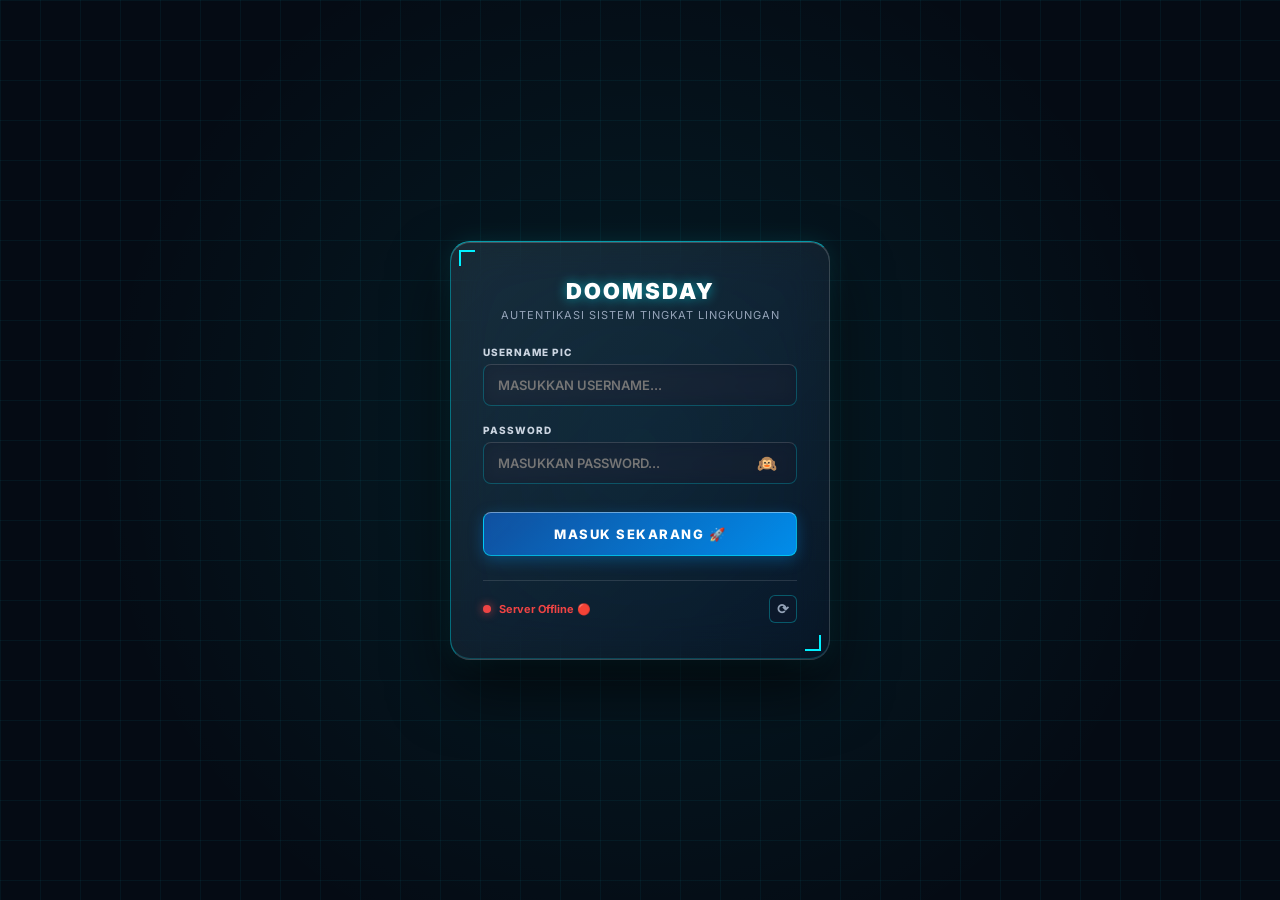
<file: index.html>
<!DOCTYPE html>
<html lang="id">
<head>
    <meta charset="UTF-8">
    <script src="auth.js"></script>

    <meta name="viewport" content="width=device-width, initial-scale=1.0">
    <title>DOOMSDAY</title>
    <!-- Memanggil CSS Global -->
    <link rel="stylesheet" href="styles.css">
</head>
<body>

    <div class="layout-container">
        <!-- SIDEBAR NAVIGATION (OTOMATIS DIISI OLEH SIDEBARV2.JS) -->
        <div class="sidebar"></div>

        <!-- MAIN CONTENT AREA -->
        <div class="main-content">
            <div class="wrapper">
                <!-- HERO BANNER -->
                <div class="hero-banner">
                    <div class="hero-text">
                        <h1>REPORT RAJABILLER</h1>
                        <p class="hero-subtitle" id="quote-text">Memuat kutipan...</p>
                        <button id="refreshQuoteBtn" class="refresh-quote-btn" type="button">⟳</button>
                    </div>
                    <div class="hero-logo-box">
                        <img src="assets/logo-ranger.png" alt="Logo RANGER+">
                    </div>
                </div>

                <!-- INFO STATUS BAR (KHUSUS WAKTU REALTIME) -->
                <div class="info-bar" style="grid-template-columns: 1fr;">
                    <div class="info-card">
                        <span class="info-label">Waktu Realtime</span>
                        <div class="info-value" id="realtimeClock">-</div>
                    </div>
                </div>

                <!-- SECTION TITLE & MODULES -->
                <div class="section-heading">Modul Pilihan Crosscheck</div>
                <div class="modules-grid">
                    <a href="qrismalam.html" class="module-card">
                        <div>
                            <h3>Monitoring QRIS Malam</h3>
                            <p>Pemantauan & crosscheck realtime Cpanel SC vs WP jam cut-off malam.</p>
                        </div>
                        <div class="module-link">Buka Modul →</div>
                    </a>
                    <a href="qrisperiodik.html" class="module-card">
                        <div>
                            <h3>Crosscheck QRIS Periodik</h3>
                            <p>Pemantauan & crosscheck instan transaksi QRIS hari berjalan.</p>
                        </div>
                        <div class="module-link">Buka Modul →</div>
                    </a>
                    <a href="qriscb.html" class="module-card">
                        <div>
                            <h3>Crosscheck QRIS H+1 Crossborder</h3>
                            <p>Analisis volume & nominal transaksi QRIS Crossborder siklus H+1.</p>
                        </div>
                        <div class="module-link">Buka Modul →</div>
                    </a>
                    <a href="qrisdomestik.html" class="module-card">
                        <div>
                            <h3>Crosscheck QRIS H+1 Domestik</h3>
                            <p>Rekapitulasi data recon, transaksi, & settlement domestik H+1.</p>
                        </div>
                        <div class="module-link">Buka Modul →</div>
                    </a>
                    <a href="casetransaksi.html" class="module-card">
                        <div>
                            <h3>Case Transaksi</h3>
                            <p>Pencatatan kendala, rekap status case, & follow-up transaksi H2H.</p>
                        </div>
                        <div class="module-link">Buka Modul →</div>
                    </a>
                    <!-- MODUL BARU: VALIDASI PULSA -->
                    <a href="validasipulsa.html" class="module-card">
                        <div>
                            <h3>Validasi Pulsa</h3>
                            <p>Generator otomatis teks balasan & validasi transaksi pulsa, paket data, & e-money.</p>
                        </div>
                        <div class="module-link">Buka Modul →</div>
                    </a>
                </div>
            </div>
        </div>
    </div>

    <!-- SCRIPT -->
    <script src="sidebarv2.js"></script>
    <script src="quote.js"></script>
    <script>
        function updateClock() {
            const now = new Date();
            const options = { weekday: 'long', day: 'numeric', month: 'long', year: 'numeric' };
            let dateStr = now.toLocaleDateString('id-ID', options);
            let timeStr = `${String(now.getHours()).padStart(2, '0')}:${String(now.getMinutes()).padStart(2, '0')}:${String(now.getSeconds()).padStart(2, '0')}`;
            
            const clockEl = document.getElementById('realtimeClock');
            if (clockEl) {
                clockEl.innerText = `${dateStr} - ${timeStr}`;
            }
        }

        setInterval(updateClock, 1000);
        updateClock();
    </script>
</body>
</html>
</file>
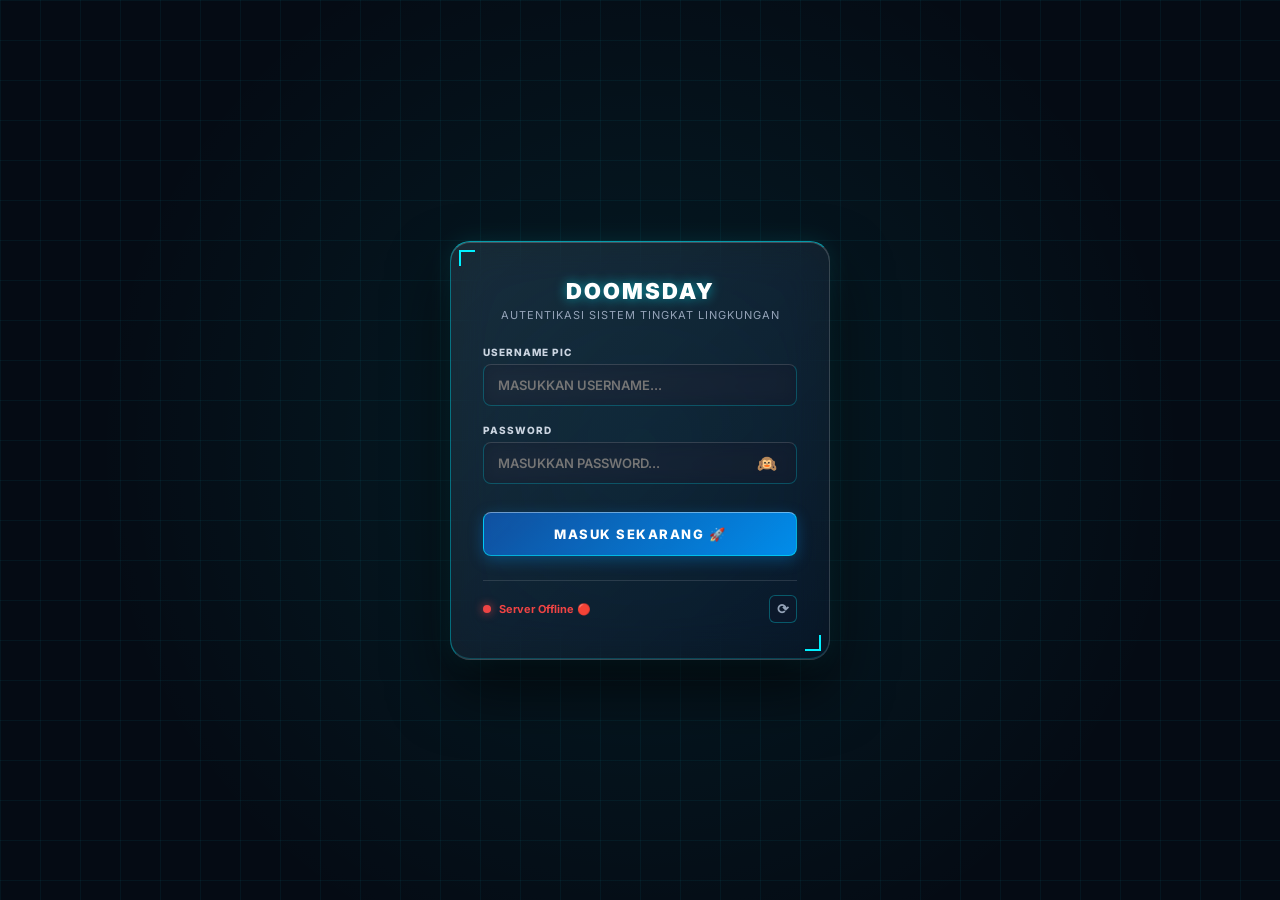
<file: casetransaksi.html>
<!DOCTYPE html>
<html lang="id">
<head>
    <meta charset="UTF-8">
    <script src="auth.js"></script>
    <meta name="viewport" content="width=device-width, initial-scale=1.0">
    <title>Case Transaksi</title>
    <link rel="stylesheet" href="styles.css">
    <style>
        /* TAB MENU SUB-NAVIGATION */
        .tab-menu-container {
            display: flex;
            justify-content: space-between;
            align-items: center;
            gap: 10px;
            margin-bottom: 8px;
            border-bottom: 2px solid var(--border-color);
            padding-bottom: 12px;
        }
        .tab-group { display: flex; gap: 10px; }
        .tab-btn {
            background: #080d1a; 
            color: var(--text-muted);
            border: 1px solid var(--border-color);
            padding: 10px 20px; 
            border-radius: 8px;
            font-size: 13px; 
            font-weight: 700; 
            cursor: pointer;
            transition: all 0.2s ease;
        }
        .tab-btn:hover { background: #1e293b; color: #ffffff; }
        .tab-btn.active { 
            background: #1565c0; 
            color: #ffffff; 
            border-color: #3b82f6; 
        }
        .tab-content { display: none; }
        .tab-content.active { display: block; }

        /* CARDS & FORMS */
        .card-box {
            background: #1e293b; 
            border: 1px solid var(--border-color);
            border-radius: 12px; 
            padding: 20px; 
            margin-bottom: 16px;
            box-shadow: 0 6px 20px rgba(0,0,0,0.2);
        }
        .search-form { display: flex; gap: 12px; align-items: center; }
        .search-input, .select-input, .textarea-input {
            width: 100%; 
            padding: 12px 16px; 
            background: #0f172a;
            border: 1px solid var(--border-color);
            border-radius: 8px; 
            color: #ffffff; 
            font-size: 13px; 
            font-weight: 600;
            outline: none; 
            box-sizing: border-box;
            transition: border-color 0.2s ease;
        }
        .search-input:focus, .select-input:focus, .textarea-input:focus { border-color: #3b82f6; }

        .form-label {
            display: block;
            font-size: 11px;
            font-weight: 700;
            color: var(--accent-gold);
            text-transform: uppercase;
            margin-bottom: 6px;
        }

        /* BUTTONS */
        .btn-primary {
            padding: 12px 24px; 
            background: #1565c0; 
            color: #ffffff;
            border: none; 
            border-radius: 8px; 
            font-size: 13px; 
            font-weight: 800;
            cursor: pointer; 
            transition: transform 0.15s ease, background 0.2s ease; 
            white-space: nowrap;
        }
        .btn-primary:hover { background: #1e88e5; transform: translateY(-1px); }
        .btn-success { background: #16a34a; }
        .btn-success:hover { background: #22c55e; }
        .btn-sync { padding: 8px 16px; font-size: 12px; background: #334155; border: 1px solid #475569; }
        .btn-sync:hover { background: #475569; }

        /* FILTER BUTTONS */
        .filter-btn {
            padding: 6px 14px; 
            font-size: 11px; 
            font-weight: 700; 
            border-radius: 6px;
            background: #0f172a; 
            color: var(--text-muted); 
            border: 1px solid var(--border-color); 
            cursor: pointer;
            transition: all 0.2s ease;
        }
        .filter-btn:hover { background: #1e293b; color: #ffffff; }
        .filter-btn.active { background: var(--accent-gold); color: #0d1527; border-color: var(--accent-gold); }

        /* BADGES */
        .badge-status {
            padding: 3px 8px; 
            border-radius: 4px; 
            font-size: 10px; 
            font-weight: 800; 
            text-transform: uppercase;
        }
        .badge-pending { background: rgba(245, 158, 11, 0.2); color: #f59e0b; border: 1px solid #f59e0b; }
        .badge-solved { background: rgba(34, 197, 94, 0.2); color: #22c55e; border: 1px solid #22c55e; }

        /* GRID RESULT DISPLAY */
        .result-grid { display: grid; grid-template-columns: repeat(2, 1fr); gap: 10px; margin-top: 8px; }
        .data-item {
            background: #0f172a; 
            padding: 10px 14px; 
            border-radius: 8px;
            border: 1px solid rgba(255, 255, 255, 0.05); 
            text-align: left;
        }
        .data-label { font-size: 10px; color: var(--text-muted); font-weight: 700; text-transform: uppercase; margin-bottom: 2px; }
        .data-value { font-size: 13px; color: #ffffff; font-weight: 700; word-break: break-all; }

        /* TABLE ALL CASES */
        .custom-table { width: 100%; border-collapse: collapse; font-size: 12px; text-align: left; }
        .custom-table th { 
            background: #0f172a; 
            color: #ffffff; 
            padding: 12px; 
            border-bottom: 2px solid var(--border-color); 
            text-transform: uppercase; 
            white-space: nowrap; 
        }
        .custom-table td { padding: 10px 12px; border-bottom: 1px solid var(--border-color); color: #f8fafc; white-space: nowrap; }
        .custom-table tbody tr { cursor: pointer; transition: background 0.15s ease; }
        .custom-table tbody tr:hover { background: rgba(51, 65, 85, 0.6); }

        /* MODAL OVERLAYS SPECIFIC TO CASE TRANSAKSI */
        .modal-overlay {
            position: fixed; 
            top: 0; left: 0; right: 0; bottom: 0;
            background: rgba(13, 21, 39, 0.85); 
            backdrop-filter: blur(5px);
            display: flex; 
            align-items: center; 
            justify-content: center; 
            z-index: 9999;
        }
        .modal-box { 
            background: #1e293b; 
            border: 1px solid var(--border-color); 
            border-radius: 14px; 
            padding: 24px; 
            box-shadow: 0 20px 40px rgba(0,0,0,0.5); 
            animation: popIn 0.25s cubic-bezier(0.175, 0.885, 0.32, 1.275);
        }
    </style>
</head>
<body>

    <div class="layout-container">
        <!-- Area Sidebar -->
        <div class="sidebar"></div>

        <div class="main-content">
            <div class="wrapper">
                <h2 class="main-title">CASE TRANSAKSI</h2>

                <div class="tab-menu-container">
                    <div class="tab-group">
                        <button class="tab-btn active" onclick="switchTab('inputTab', this)">➕ Input Case Transaksi</button>
                        <button class="tab-btn" onclick="switchTab('allCasesTab', this); loadAllCasesFromGSheet();">📊 All Cases (GSheet)</button>
                    </div>
                    <button type="button" class="btn-primary btn-sync" onclick="handleSyncTaglist()">🔄 Sync Taglist GSheet</button>
                </div>

                <!-- SUB MENU 1: INPUT CASE -->
                <div id="inputTab" class="tab-content active">
                    <div class="card-box">
                        <form class="search-form" onsubmit="handleCekTrx(event)">
                            <input type="text" id="inputTrxId" class="search-input" placeholder="Masukkan ID Transaksi (Contoh: 961494861)..." required autocomplete="off">
                            <button type="submit" class="btn-primary" id="btnSearch">🔍 CEK TRANSAKSI</button>
                        </form>
                    </div>

                    <div id="formKendalaSection" class="card-box" style="display: none; border-left: 4px solid var(--accent-gold);">
                        <h3 style="margin: 0 0 16px 0; color: var(--accent-gold); font-size: 15px;">📌 DETAIL KENDALA & FOLLOW UP</h3>
                        <div class="result-grid" style="margin-bottom: 20px;">
                            <div class="data-item"><div class="data-label">ID Transaksi</div><div class="data-value" id="summaryTrxId">-</div></div>
                            <div class="data-item"><div class="data-label">ID Pelanggan 1</div><div class="data-value" id="summaryBill1" style="color: #60a5fa;">-</div></div>
                        </div>

                        <form onsubmit="handleSubmitCase(event)">
                            <div style="display: grid; grid-template-columns: repeat(2, 1fr); gap: 16px; margin-bottom: 16px;">
                                <div>
                                    <label class="form-label">🏷️ Taglist Kendala:</label>
                                    <select id="selectKendala" class="select-input" required><option value="">Memuat taglist kendala...</option></select>
                                </div>
                                <div>
                                    <label class="form-label">🎯 Kemana Harus Follow Up:</label>
                                    <select id="selectFollowUp" class="select-input" required><option value="">Memuat tujuan follow up...</option></select>
                                </div>
                            </div>
                            <div style="margin-bottom: 16px;">
                                <label class="form-label">📝 Catatan Tambahan (Opsional):</label>
                                <textarea id="inputCatatan" class="textarea-input" rows="3" placeholder="Tambahkan catatan khusus jika ada..."></textarea>
                            </div>
                            <button type="submit" class="btn-primary btn-success">💾 SIMPAN CASE KE GSHEET</button>
                        </form>
                    </div>
                </div>

                <!-- SUB MENU 2: ALL CASES -->
                <div id="allCasesTab" class="tab-content">
                    <div class="card-box">
                        <div style="display: flex; justify-content: space-between; align-items: center; margin-bottom: 16px; flex-wrap: wrap; gap: 12px;">
                            <div style="display: flex; align-items: center; gap: 12px; flex-wrap: wrap;">
                                <h3 style="margin: 0; color: var(--accent-gold); font-size: 15px;">📊 REKAPITULASI CASE</h3>
                                <div style="display: flex; gap: 6px;">
                                    <button id="btnFilterAll" class="filter-btn active" onclick="filterCases('ALL', this)">ALL (0)</button>
                                    <button id="btnFilterPending" class="filter-btn" onclick="filterCases('PENDING', this)">⏳ PENDING (0)</button>
                                    <button id="btnFilterSolved" class="filter-btn" onclick="filterCases('SOLVED', this)">✅ SOLVED (0)</button>
                                </div>
                            </div>
                            <button class="btn-primary" style="padding: 8px 16px; font-size: 12px;" onclick="loadAllCasesFromGSheet(true)">⟳ Refresh Data</button>
                        </div>

                        <!-- INPUT SEARCH BARU (FITUR PENCARIAN REALTIME) -->
                        <div style="margin-bottom: 16px;">
                            <input type="text" id="inputSearchCases" class="search-input" placeholder="🔍 Cari ID Transaksi, ID Pelanggan, Kendala, PIC, SN, Catatan..." oninput="renderCasesTable()">
                        </div>

                        <div style="overflow-x: auto;">
                            <table class="custom-table">
                                <thead>
                                    <tr>
                                        <th>No</th>
                                        <th>Waktu Input</th>
                                        <th>ID Transaksi</th>
                                        <th>ID Produk</th>
                                        <th>Tgl Transaksi</th>
                                        <th>ID Pelanggan 1</th>
                                        <th>Kendala</th>
                                        <th>Follow Up Ke</th>
                                        <th>PIC</th>
                                        <th>Status Case</th>
                                    </tr>
                                </thead>
                                <tbody id="allCasesTableBody">
                                    <tr><td colspan="10" style="text-align: center; color: var(--text-muted); padding: 20px;">Memuat data...</td></tr>
                                </tbody>
                            </table>
                        </div>
                    </div>
                </div>

            </div>
        </div>
    </div>

    <!-- POPUP 1: DETAIL CASE & UPDATE CASE -->
    <div id="caseDetailModal" class="modal-overlay" style="display: none;">
        <div class="modal-box" style="width: 920px; max-width: 95vw; max-height: 90vh; overflow-y: auto;">
            <div style="display: flex; justify-content: space-between; align-items: center; border-bottom: 1px solid var(--border-color); padding-bottom: 10px; margin-bottom: 16px;">
                <h3 style="margin: 0; color: var(--accent-gold); font-size: 16px;">📌 DETAIL CASE TRANSAKSI</h3>
                <span id="detailStatusBadge" class="badge-status badge-pending">PENDING</span>
            </div>

            <div style="display: grid; grid-template-columns: 1.1fr 0.9fr; gap: 20px; align-items: start;">

                <!-- PANEL KIRI: DATA TRANSAKSI -->
                <div>
                    <h4 style="margin: 0 0 8px 0; font-size: 12px; color: #60a5fa; text-transform: uppercase;">📋 Informasi Transaksi</h4>
                    <div class="result-grid">
                        <div class="data-item"><div class="data-label">Waktu Input</div><div class="data-value" id="detTime">-</div></div>
                        <div class="data-item"><div class="data-label">ID Transaksi</div><div class="data-value" id="detTrxId" style="color: var(--accent-gold);">-</div></div>
                        <div class="data-item"><div class="data-label">ID Produk</div><div class="data-value" id="detProdId">-</div></div>
                        <div class="data-item"><div class="data-label">Tanggal Transaksi</div><div class="data-value" id="detTxDate">-</div></div>
                        <div class="data-item"><div class="data-label">ID Pelanggan 1</div><div class="data-value" id="detBill1" style="color: #60a5fa;">-</div></div>
                        <div class="data-item"><div class="data-label">ID Pelanggan 2</div><div class="data-value" id="detBill2" style="color: #60a5fa;">-</div></div>
                        <div class="data-item"><div class="data-label">RC (Response Code)</div><div class="data-value" id="detRc">-</div></div>
                        <div class="data-item"><div class="data-label">SN / Ref</div><div class="data-value" id="detSn" style="color: #34d399;">-</div></div>
                        <div class="data-item"><div class="data-label">Kendala</div><div class="data-value" id="detKendala" style="color: var(--accent-gold);">-</div></div>
                        <div class="data-item"><div class="data-label">Follow Up Ke</div><div class="data-value" id="detFollowUp" style="color: #60a5fa;">-</div></div>
                        <div class="data-item" style="grid-column: span 2;"><div class="data-label">PIC Input</div><div class="data-value" id="detPic">-</div></div>
                    </div>
                </div>

                <!-- PANEL KANAN: CATATAN KASUS + FORM UPDATE -->
                <div style="display: flex; flex-direction: column; gap: 14px;">
                    <div>
                        <h4 style="margin: 0 0 8px 0; font-size: 12px; color: #60a5fa; text-transform: uppercase;">📝 Catatan Kasus Awal</h4>
                        <div class="data-item" style="min-height: 52px;">
                            <div class="data-value" id="detCatatan" style="color: #e2e8f0; font-weight: 500; font-style: italic; white-space: pre-wrap;">-</div>
                        </div>
                    </div>

                    <div style="background: #0f172a; padding: 14px; border-radius: 10px; border: 1px solid var(--border-color); display: flex; flex-direction: column; gap: 12px;">
                        <h4 style="margin: 0; font-size: 12px; color: var(--accent-gold); text-transform: uppercase;">🔄 Form Update Case</h4>

                        <div>
                            <label class="form-label" style="color: #60a5fa;">STATUS CASE:</label>
                            <select id="detSelectStatus" class="select-input" style="padding: 10px; font-weight: 700;">
                                <option value="PENDING">⏳ PENDING</option>
                                <option value="SOLVED">✅ SOLVED</option>
                            </select>
                        </div>

                        <div>
                            <label class="form-label" style="color: #60a5fa;">✏️ UPDATE CASE (KOLOM N):</label>
                            <textarea id="detUpdateCaseInput" class="textarea-input" rows="4" placeholder="Masukkan perkembangan update follow up disini..."></textarea>
                        </div>
                    </div>
                </div>

            </div>

            <!-- FOOTER TOMBOL AKSI -->
            <div style="margin-top: 20px; padding-top: 14px; border-top: 1px solid var(--border-color); display: flex; justify-content: space-between; align-items: center;">
                <button type="button" class="btn-primary" style="background: #475569;" onclick="closeCaseDetailModal()">Tutup</button>
                <button type="button" class="btn-primary btn-success" onclick="handleSaveCaseUpdate()">
                    💾 UPDATE CASE
                </button>
            </div>
        </div>
    </div>

    <!-- POPUP 2: MODAL CEK TRANSAKSI -->
    <div id="resultModal" class="modal-overlay" style="display: none;">
        <div class="modal-box" style="width: 550px; max-width: 90%;">
            <div style="display: flex; justify-content: space-between; align-items: center; border-bottom: 1px solid var(--border-color); padding-bottom: 10px; margin-bottom: 12px;">
                <h3 style="margin: 0; color: var(--accent-gold); font-size: 16px;">📋 DATA TRANSAKSI DITEMUKAN</h3>
                <span id="popRcBadge" style="padding: 4px 8px; border-radius: 4px; font-size: 11px; font-weight: 800; background: rgba(34, 197, 94, 0.2); color: #22c55e;">RC: 00</span>
            </div>
            <div class="result-grid">
                <div class="data-item"><div class="data-label">ID Transaksi</div><div class="data-value" id="popIdTrx">-</div></div>
                <div class="data-item"><div class="data-label">ID Produk</div><div class="data-value" id="popIdProduk">-</div></div>
                <div class="data-item"><div class="data-label">Tanggal Transaksi</div><div class="data-value" id="popTxDate">-</div></div>
                <div class="data-item"><div class="data-label">Response Code</div><div class="data-value" id="popRc">-</div></div>
                <div class="data-item"><div class="data-label">ID Pelanggan 1</div><div class="data-value" id="popBill1" style="color: #60a5fa;">-</div></div>
                <div class="data-item"><div class="data-label">ID Pelanggan 2</div><div class="data-value" id="popBill2" style="color: #60a5fa;">-</div></div>
                <div class="data-item" style="grid-column: span 2;"><div class="data-label">SN / REF</div><div class="data-value" id="popSn" style="color: #34d399;">-</div></div>
            </div>
            <div style="margin-top: 20px; text-align: right;">
                <button type="button" class="btn-primary btn-success" onclick="confirmAndOpenKendalaForm()">OK, Lanjut Isi Kendala ➡️</button>
            </div>
        </div>
    </div>

    <!-- POPUPS GENERAL -->
    <div id="loadingModal">
        <div class="loading-card">
            <img src="assets/loading-train.svg" alt="Loading">
            <div class="loading-title" id="loadingTitle">Memproses...</div>
            <div class="loading-sub" id="loadingSub">Mohon tunggu sejenak.</div>
        </div>
    </div>

    <div id="customAlertModal">
        <div class="alert-card">
            <div class="alert-icon" id="alertIcon">✅</div>
            <div class="alert-title" id="alertTitle">Pemberitahuan</div>
            <div class="alert-msg" id="alertMessage">Pesan...</div>
            <button class="btn-alert-ok" onclick="closeCustomAlert()">OK</button>
        </div>
    </div>

    <!-- SCRIPT UTAMA -->
    <script src="sidebarv2.js"></script>
    <script>
        // URL GOOGLE APPS SCRIPT
        const CASE_SCRIPT_URL = "https://script.google.com/macros/s/AKfycby0Kd5FEaK0lFx1A5TdNfyCqtYH_GZgeKbGy9vuNi2S-WouNgDmWF7kFDmX06y3IwW_Sw/exec";
        let SERVER_URL = "http://localhost:5000"; // Fallback default

        // AMBIL DYNAMIC SERVER URL DARI GSHEET CONFIG
        async function initServerUrl() {
            try {
                const res = await fetch(`${CASE_SCRIPT_URL}?action=get_server_url`);
                const data = await res.json();
                if (data.status === "success" && data.server_url) {
                    SERVER_URL = data.server_url;
                    console.log("🌐 Dynamic SERVER_URL Terhubung:", SERVER_URL);
                }
            } catch (err) {
                console.warn("⚠️ Gagal mengambil Dynamic SERVER_URL, memakai fallback localhost.");
            }
        }

        let currentFetchedData = null;
        let rawAllCases = [];
        let currentFilteredCases = [];
        let selectedCaseData = null;
        let currentFilter = "ALL";

        function formatDateOnly(str) {
            if (!str || str === '-') return '-';
            return String(str).split('T')[0].trim();
        }

        function switchTab(tabId, element) {
            document.querySelectorAll('.tab-content').forEach(tc => tc.classList.remove('active'));
            document.querySelectorAll('.tab-btn').forEach(tb => tb.classList.remove('active'));
            document.getElementById(tabId).classList.add('active');
            element.classList.add('active');
        }

        function showCustomAlert(msg, title = "Pemberitahuan", icon = "✅") {
            document.getElementById('alertTitle').innerText = title;
            document.getElementById('alertMessage').innerText = msg;
            document.getElementById('alertIcon').innerText = icon;
            document.getElementById('customAlertModal').style.display = "flex";
        }
        function closeCustomAlert() { document.getElementById('customAlertModal').style.display = "none"; }
        function showLoadingModal(t, s) {
            document.getElementById('loadingTitle').innerText = t || "Memproses...";
            document.getElementById('loadingSub').innerText = s || "Mohon tunggu.";
            document.getElementById('loadingModal').style.display = "flex";
        }
        function hideLoadingModal() { document.getElementById('loadingModal').style.display = "none"; }

        // CEK TRANSAKSI
        async function handleCekTrx(e) {
            e.preventDefault();
            const trxId = document.getElementById("inputTrxId").value.trim();
            if (!trxId) return;

            showLoadingModal(`Mencari ID '${trxId}'...`, "Mengecek database Web SQL...");
            try {
                const res = await fetch(`${SERVER_URL}/api/cek-transaksi`, {
                    method: "POST", headers: { "Content-Type": "application/json" },
                    body: JSON.stringify({ id_transaksi: trxId })
                });
                const data = await res.json();
                hideLoadingModal();

                if (res.ok && data.status === "success" && data.data) {
                    currentFetchedData = data.data;
                    
                    // Pembacaan fleksibel (Mendukung Alias maupun Kolom Asli Database)
                    document.getElementById("popIdTrx").innerText = data.data.id_transaksi || "-";
                    document.getElementById("popIdProduk").innerText = data.data.id_produk || "-";
                    document.getElementById("popTxDate").innerText = formatDateOnly(data.data.transaction_date);
                    document.getElementById("popRc").innerText = data.data.status || data.data.response_code || "-";
                    document.getElementById("popBill1").innerText = data.data["ID pelanggan 1"] || data.data.bill_info1 || "-";
                    document.getElementById("popBill2").innerText = data.data["ID pelanggan 2"] || data.data.bill_info2 || "-";
                    document.getElementById("popSn").innerText = data.data.SN || data.data.bill_info5 || data.data.sn || "-";
                    
                    document.getElementById("resultModal").style.display = "flex";
                } else {
                    showCustomAlert(data.message || "Data tidak ditemukan!", "Tidak Ditemukan", "⚠️");
                }
            } catch (err) {
                hideLoadingModal();
                showCustomAlert("Gagal terhubung ke Server!", "Error", "❌");
            }
        }

        function confirmAndOpenKendalaForm() {
            document.getElementById("resultModal").style.display = "none";
            if (currentFetchedData) {
                document.getElementById("summaryTrxId").innerText = currentFetchedData.id_transaksi || "-";
                document.getElementById("summaryBill1").innerText = currentFetchedData["ID pelanggan 1"] || currentFetchedData.bill_info1 || "-";
                document.getElementById("formKendalaSection").style.display = "block";
                document.getElementById("formKendalaSection").scrollIntoView({ behavior: 'smooth' });
            }
        }

        async function loadTaglistsFromGSheet() {
            try {
                const res = await fetch(`${SERVER_URL}/api/get-taglist`);
                const data = await res.json();
                if (res.ok && data.status === "success") {
                    document.getElementById("selectKendala").innerHTML = `<option value="">-- Pilih Kendala --</option>` + (data.kendala || []).map(k => `<option value="${k}">${k}</option>`).join("");
                    document.getElementById("selectFollowUp").innerHTML = `<option value="">-- Pilih Tujuan Follow Up --</option>` + (data.follow_up || []).map(f => `<option value="${f}">${f}</option>`).join("");
                }
            } catch (e) {}
        }

        async function handleSyncTaglist() {
            showLoadingModal("Menyinkronkan Taglist...", "Mengambil daftar terbaru...");
            try {
                const res = await fetch(`${SERVER_URL}/api/sync-taglist`, { method: "POST" });
                const data = await res.json();
                hideLoadingModal();
                if (res.ok && data.status === "success") {
                    await loadTaglistsFromGSheet();
                    showCustomAlert("Taglist berhasil diperbarui!", "Sukses", "🎉");
                } else { showCustomAlert("Gagal sync taglist.", "Gagal", "⚠️"); }
            } catch (e) { hideLoadingModal(); showCustomAlert("Gagal terhubung ke Server!", "Error", "❌"); }
        }

        // SIMPAN CASE BARU
        async function handleSubmitCase(e) {
            e.preventDefault();
            if (!currentFetchedData) return;

            showLoadingModal("Menyimpan Case...", "Mengunggah data ke GSheet...");
            try {
                const payload = {
                    data_transaksi: currentFetchedData,
                    kendala: document.getElementById("selectKendala").value,
                    follow_up: document.getElementById("selectFollowUp").value,
                    catatan: document.getElementById("inputCatatan").value,
                    pic: sessionStorage.getItem("loggedInUser") || "GUEST"
                };

                const res = await fetch(`${SERVER_URL}/api/save-case-gsheet`, {
                    method: "POST", headers: { "Content-Type": "application/json" },
                    body: JSON.stringify(payload)
                });
                const result = await res.json();
                hideLoadingModal();

                if (res.ok && result.status === "success") {
                    await loadAllCasesFromGSheet(true);

                    showCustomAlert("Case berhasil disimpan!", "Berhasil", "🎉");
                    document.getElementById("formKendalaSection").style.display = "none";
                    document.getElementById("inputTrxId").value = "";
                    document.getElementById("inputCatatan").value = "";
                    currentFetchedData = null;
                } else { showCustomAlert("Gagal menyimpan case.", "Error", "⚠️"); }
            } catch (err) { hideLoadingModal(); showCustomAlert("Gagal terhubung ke Server!", "Error", "❌"); }
        }

        // REKAP ALL CASES
        async function loadAllCasesFromGSheet(forceRefresh = false) {
            const tbody = document.getElementById("allCasesTableBody");
            if (forceRefresh) tbody.innerHTML = `<tr><td colspan="10" style="text-align: center; color: var(--accent-gold); padding: 20px;">Memuat ulang data...</td></tr>`;

            try {
                const res = await fetch(`${SERVER_URL}/api/get-all-cases`);
                const data = await res.json();

                if (res.ok && data.status === "success" && Array.isArray(data.data)) {
                    rawAllCases = data.data;
                    updateFilterCounters();
                    renderCasesTable();
                } else {
                    tbody.innerHTML = `<tr><td colspan="10" style="text-align: center; color: #ef4444; padding: 20px;">Gagal memuat rekap data.</td></tr>`;
                }
            } catch (err) {
                tbody.innerHTML = `<tr><td colspan="10" style="text-align: center; color: #ef4444; padding: 20px;">Gagal terhubung ke Server!</td></tr>`;
            }
        }

        function updateFilterCounters() {
            const totalAll = rawAllCases.length;
            const totalPending = rawAllCases.filter(c => (c.case_status || "PENDING").toUpperCase() === "PENDING").length;
            const totalSolved = rawAllCases.filter(c => (c.case_status || "PENDING").toUpperCase() === "SOLVED").length;

            document.getElementById("btnFilterAll").innerText = `ALL (${totalAll})`;
            document.getElementById("btnFilterPending").innerText = `⏳ PENDING (${totalPending})`;
            document.getElementById("btnFilterSolved").innerText = `✅ SOLVED (${totalSolved})`;
        }

        function filterCases(status, btnElement) {
            currentFilter = status;
            document.querySelectorAll('.filter-btn').forEach(b => b.classList.remove('active'));
            btnElement.classList.add('active');
            renderCasesTable();
        }

        // LOGIKA RENDER TABEL TERMASUK FILTER STATUS & PENCARIAN
        function renderCasesTable() {
            const tbody = document.getElementById("allCasesTableBody");
            const searchInput = document.getElementById("inputSearchCases");
            const query = searchInput ? searchInput.value.trim().toLowerCase() : "";

            // 1. Filter berdasarkan Status Button (ALL / PENDING / SOLVED)
            currentFilteredCases = rawAllCases;
            if (currentFilter !== "ALL") {
                currentFilteredCases = rawAllCases.filter(c => (c.case_status || "PENDING").toUpperCase() === currentFilter);
            }

            // 2. Filter berdasarkan Kata Kunci Pencarian (Jika ada)
            if (query !== "") {
                currentFilteredCases = currentFilteredCases.filter(item => {
                    const trxId = String(item.id_transaksi || "").toLowerCase();
                    const prodId = String(item.id_produk || "").toLowerCase();
                    const bill1 = String(item.bill_info1 || "").toLowerCase();
                    const bill2 = String(item.bill_info2 || "").toLowerCase();
                    const kendala = String(item.kendala || "").toLowerCase();
                    const followUp = String(item.follow_up || "").toLowerCase();
                    const pic = String(item.pic || "").toLowerCase();
                    const sn = String(item.sn || "").toLowerCase();
                    const catatan = String(item.catatan || "").toLowerCase();
                    const updateCase = String(item.update_case || "").toLowerCase();

                    return trxId.includes(query) ||
                           prodId.includes(query) ||
                           bill1.includes(query) ||
                           bill2.includes(query) ||
                           kendala.includes(query) ||
                           followUp.includes(query) ||
                           pic.includes(query) ||
                           sn.includes(query) ||
                           catatan.includes(query) ||
                           updateCase.includes(query);
                });
            }

            if (currentFilteredCases.length === 0) {
                tbody.innerHTML = `<tr><td colspan="10" style="text-align: center; color: var(--text-muted); padding: 20px;">Tidak ada data case yang cocok.</td></tr>`;
                return;
            }

            tbody.innerHTML = currentFilteredCases.map((item, idx) => {
                const st = (item.case_status || "PENDING").toUpperCase();
                const badgeClass = st === "SOLVED" ? "badge-solved" : "badge-pending";

                return `
                    <tr onclick="openCaseDetailModalByFilteredIndex(${idx})">
                        <td>${idx + 1}</td>
                        <td>${item.timestamp || '-'}</td>
                        <td style="font-weight: 700; color: var(--accent-gold);">${item.id_transaksi || '-'}</td>
                        <td>${item.id_produk || '-'}</td>
                        <td>${formatDateOnly(item.transaction_date)}</td>
                        <td style="color: #60a5fa;">${item.bill_info1 || '-'}</td>
                        <td><b style="color: var(--accent-gold);">${item.kendala || '-'}</b></td>
                        <td><b style="color: #60a5fa;">${item.follow_up || '-'}</b></td>
                        <td style="font-weight: 700;">${item.pic || '-'}</td>
                        <td><span class="badge-status ${badgeClass}">${st}</span></td>
                    </tr>
                `;
            }).join("");
        }

        // BUKA POP-UP DETAIL CASE
        function openCaseDetailModalByFilteredIndex(idx) {
            selectedCaseData = currentFilteredCases[idx];
            if (!selectedCaseData) return;

            document.getElementById("detTime").innerText = selectedCaseData.timestamp || "-";
            document.getElementById("detTrxId").innerText = selectedCaseData.id_transaksi || "-";
            document.getElementById("detProdId").innerText = selectedCaseData.id_produk || "-";
            document.getElementById("detTxDate").innerText = formatDateOnly(selectedCaseData.transaction_date);
            document.getElementById("detBill1").innerText = selectedCaseData.bill_info1 || "-";
            document.getElementById("detBill2").innerText = selectedCaseData.bill_info2 || "-";
            document.getElementById("detRc").innerText = selectedCaseData.status || "-";
            document.getElementById("detSn").innerText = selectedCaseData.sn || "-";
            document.getElementById("detKendala").innerText = selectedCaseData.kendala || "-";
            document.getElementById("detFollowUp").innerText = selectedCaseData.follow_up || "-";
            document.getElementById("detPic").innerText = selectedCaseData.pic || "-";
            document.getElementById("detCatatan").innerText = selectedCaseData.catatan || "(Tidak ada catatan khusus)";

            const st = (selectedCaseData.case_status || "PENDING").toUpperCase();
            document.getElementById("detSelectStatus").value = st;
            document.getElementById("detUpdateCaseInput").value = selectedCaseData.update_case || "";

            const badge = document.getElementById("detailStatusBadge");
            if (st === "SOLVED") {
                badge.className = "badge-status badge-solved";
                badge.innerText = "SOLVED ✅";
            } else {
                badge.className = "badge-status badge-pending";
                badge.innerText = "PENDING ⏳";
            }

            document.getElementById("caseDetailModal").style.display = "flex";
        }

        function closeCaseDetailModal() { document.getElementById("caseDetailModal").style.display = "none"; }

        // EKSPLISIT SIMPAN KESELURUHAN UPDATE
        async function handleSaveCaseUpdate() {
            if (!selectedCaseData) return;

            const newStatus = document.getElementById("detSelectStatus").value;
            const updateCaseText = document.getElementById("detUpdateCaseInput").value;

            showLoadingModal("Menyimpan Perubahan...", "Memperbarui status & catatan update di GSheet...");
            try {
                const res = await fetch(`${SERVER_URL}/api/update-case-status`, {
                    method: "POST", 
                    headers: { "Content-Type": "application/json" },
                    body: JSON.stringify({ 
                        row_index: selectedCaseData.row_index, 
                        case_status: newStatus,
                        update_case: updateCaseText
                    })
                });
                const result = await res.json();
                hideLoadingModal();

                if (res.ok && result.status === "success") {
                    closeCaseDetailModal();
                    await loadAllCasesFromGSheet(true);
                    showCustomAlert("Update Case berhasil disimpan ke GSheet!", "Berhasil", "🎉");
                } else { 
                    showCustomAlert(result.message || "Gagal memperbarui case.", "Error", "⚠️"); 
                }
            } catch (err) { 
                hideLoadingModal(); 
                showCustomAlert("Gagal terhubung ke Server!", "Error", "❌"); 
            }
        }

        document.addEventListener("DOMContentLoaded", async () => {
            await initServerUrl();
            loadTaglistsFromGSheet();
            loadAllCasesFromGSheet();
        });
    </script>
</body>
</html>
</file>
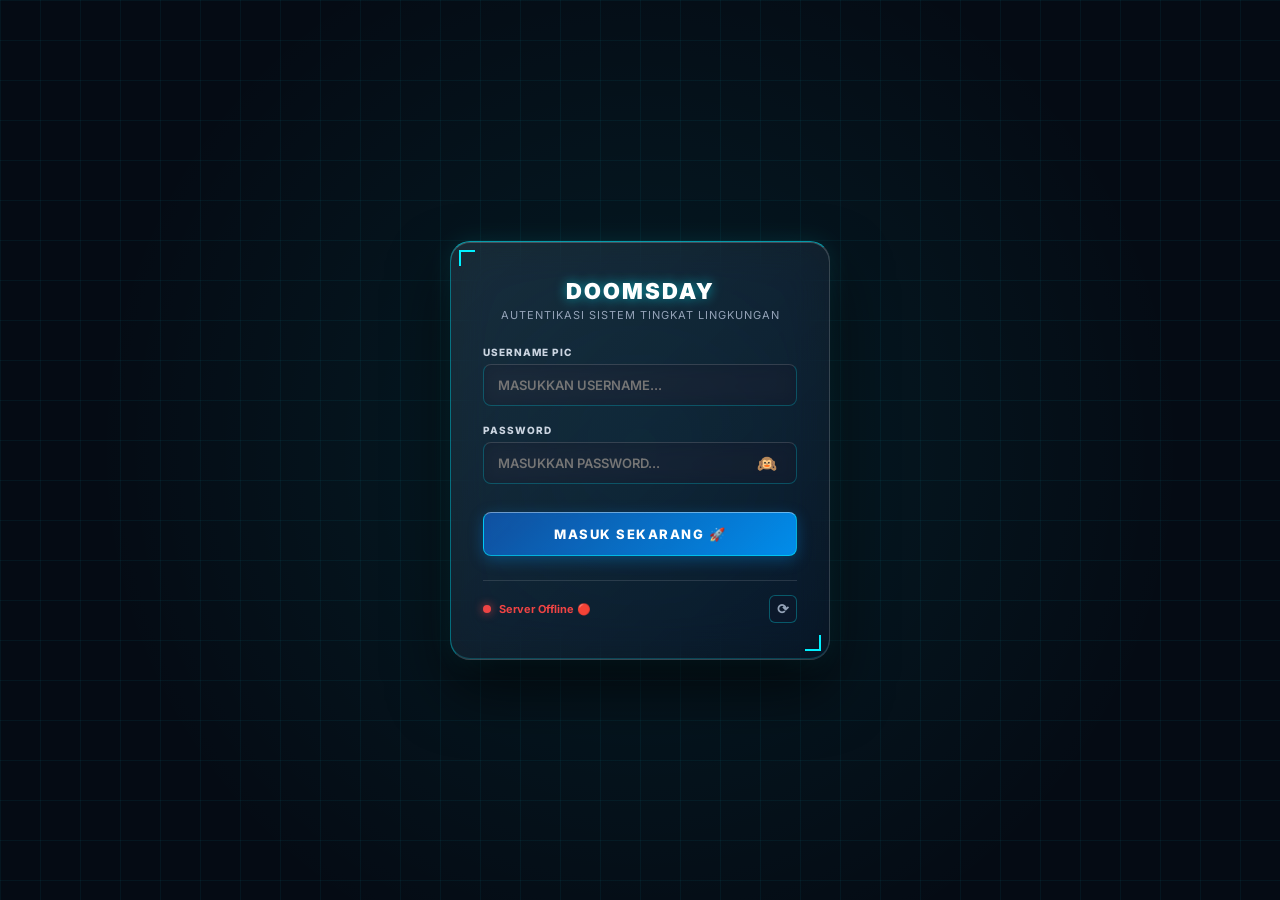
<file: login.html>
<!DOCTYPE html>
<html lang="id">
<head>
    <meta charset="UTF-8">
    <meta name="viewport" content="width=device-width, initial-scale=1.0">
    <title>DOOMSDAY - Login</title>
    <link rel="stylesheet" href="styles.css">
</head>
<body class="login-page">

    <!-- LAYER CYBER GRID -->
    <div class="cyber-bg" id="cyberBg"></div>

    <!-- ANIMASI DETAK JANTUNG MONITOR (ECG PULSE LINE) -->
    <div class="ecg-container">
        <svg class="ecg-svg" viewBox="0 0 1200 180" preserveAspectRatio="none">
            <path class="ecg-path" d="M0,90 L200,90 L210,80 L215,90 L225,90 L235,30 L245,150 L255,70 L265,100 L275,90 L300,90 L600,90 L610,80 L615,90 L625,90 L635,30 L645,150 L655,70 L665,100 L675,90 L700,90 L1000,90 L1010,80 L1015,90 L1025,90 L1035,30 L1045,150 L1055,70 L1065,100 L1075,90 L1200,90" />
        </svg>
    </div>

    <!-- KARTU LOGIN GLASSMORPHISM -->
    <div class="login-card" id="loginCard">
        <div class="scanline"></div>
        <h2 id="loginTitle">DOOMSDAY</h2>
        <p id="loginSub">AUTENTIKASI SISTEM TINGKAT LINGKUNGAN</p>

        <form id="loginForm" onsubmit="handleLogin(event)">
            <div class="form-group" id="groupUser">
                <label for="username">USERNAME PIC</label>
                <input 
                    type="text" 
                    id="username" 
                    placeholder="MASUKKAN USERNAME..." 
                    required 
                    autocomplete="off"
                    oninput="this.value = this.value.toUpperCase()"
                >
            </div>

            <div class="form-group" id="groupPass">
                <label for="password">PASSWORD</label>
                <div class="password-wrapper">
                    <input type="password" id="password" placeholder="MASUKKAN PASSWORD..." required>
                    <button type="button" class="toggle-password-btn" id="togglePasswordBtn" aria-label="Tampilkan password">🙉</button>
                </div>
                <div id="capslockWarning" class="capslock-warning" aria-live="polite">⚠️ Caps Lock Aktif</div>
            </div>

            <button type="submit" class="btn-login" id="btnLogin">MASUK SEKARANG 🚀</button>
            <div id="errorMsg" class="error-msg">Username atau Password salah!</div>
        </form>

        <div class="server-status-box" id="statusBox">
            <div class="status-info">
                <span id="statusDot" class="status-dot"></span>
                <span id="statusText" style="color: #94a3b8;">Mengecek Server...</span>
            </div>
            <button type="button" id="btnRefreshServer" class="btn-refresh-server" onclick="checkServerStatus()" title="Cek ulang koneksi server">
                ⟳
            </button>
        </div>
    </div>

    <script>
        const CASE_SCRIPT_URL = "https://script.google.com/macros/s/AKfycby0Kd5FEaK0lFx1A5TdNfyCqtYH_GZgeKbGy9vuNi2S-WouNgDmWF7kFDmX06y3IwW_Sw/exec";
        let SERVER_URL = "http://localhost:5000";

        async function initServerUrl() {
            try {
                const res = await fetch(`${CASE_SCRIPT_URL}?action=get_server_url`);
                const data = await res.json();
                if (data.status === "success" && data.server_url) {
                    SERVER_URL = data.server_url;
                    console.log("🌐 Dynamic SERVER_URL Terhubung:", SERVER_URL);
                }
            } catch (err) {
                console.warn("⚠️ Gagal mengambil Dynamic SERVER_URL, memakai fallback localhost.");
            }
        }

        async function checkServerStatus() {
            const dot = document.getElementById("statusDot");
            const text = document.getElementById("statusText");
            const btn = document.getElementById("btnRefreshServer");

            btn.classList.add("spin");
            text.innerText = "Mengecek...";
            text.style.color = "#94a3b8";

            try {
                const controller = new AbortController();
                const timeoutId = setTimeout(() => controller.abort(), 5000);

                const res = await fetch(`${SERVER_URL}/api/status`, {
                    method: "GET",
                    signal: controller.signal
                });
                clearTimeout(timeoutId);

                if (res.ok) {
                    dot.className = "status-dot online";
                    text.innerText = "Server Online 🟢";
                    text.style.color = "#00ff66";
                } else {
                    throw new Error("Server Error");
                }
            } catch (err) {
                dot.className = "status-dot";
                text.innerText = "Server Offline 🔴";
                text.style.color = "#ef4444";
            } finally {
                btn.classList.remove("spin");
            }
        }

        function togglePasswordVisibility() {
            const passwordInput = document.getElementById("password");
            const toggleBtn = document.getElementById("togglePasswordBtn");
            const isHidden = passwordInput.type === "password";

            passwordInput.type = isHidden ? "text" : "password";
            toggleBtn.textContent = isHidden ? "🙈" : "🙉";
            toggleBtn.setAttribute("aria-label", isHidden ? "Sembunyikan password" : "Tampilkan password");
        }

        function updateCapsLockWarning(event) {
            const warning = document.getElementById("capslockWarning");
            if (!event || typeof event.getModifierState !== "function") return;

            const isCapsOn = event.getModifierState("CapsLock");
            warning.classList.toggle("show", isCapsOn);
        }

        async function handleLogin(event) {
            event.preventDefault();
            
            const user = document.getElementById("username").value.trim().toUpperCase();
            const pass = document.getElementById("password").value;
            const errorMsg = document.getElementById("errorMsg");
            const btnLogin = document.getElementById("btnLogin");

            const loginCard = document.getElementById("loginCard");
            const loginTitle = document.getElementById("loginTitle");
            const loginSub = document.getElementById("loginSub");
            const groupUser = document.getElementById("groupUser");
            const groupPass = document.getElementById("groupPass");
            const statusBox = document.getElementById("statusBox");

            errorMsg.style.display = "none";
            btnLogin.innerText = "VERIFIKASI SISTEM...";
            btnLogin.disabled = true;

            try {
                const response = await fetch(`${SERVER_URL}/api/login`, {
                    method: "POST",
                    headers: { "Content-Type": "application/json" },
                    body: JSON.stringify({ username: user, password: pass })
                });

                const data = await response.json();

                if (response.ok && data.success) {
                    sessionStorage.setItem("loggedInUser", user);
                    
                    loginCard.classList.add("shatter");
                    loginTitle.classList.add("scatter-title");
                    loginSub.classList.add("scatter-title");
                    groupUser.classList.add("scatter-user");
                    groupPass.classList.add("scatter-pass");
                    btnLogin.classList.add("scatter-btn");
                    statusBox.classList.add("scatter-status");
                    
                    setTimeout(() => {
                        window.location.href = "index.html";
                    }, 1700);
                } else {
                    errorMsg.innerText = data.message || "Username atau Password salah!";
                    errorMsg.style.display = "block";
                    btnLogin.innerText = "MASUK SEKARANG 🚀";
                    btnLogin.disabled = false;
                }
            } catch (err) {
                errorMsg.innerText = "Gagal terhubung ke Server Laptop!";
                errorMsg.style.display = "block";
                btnLogin.innerText = "MASUK SEKARANG 🚀";
                btnLogin.disabled = false;
            }
        }

        document.addEventListener("DOMContentLoaded", async () => {
            const passwordInput = document.getElementById("password");
            const toggleBtn = document.getElementById("togglePasswordBtn");
            const warning = document.getElementById("capslockWarning");

            toggleBtn.addEventListener("click", togglePasswordVisibility);
            passwordInput.addEventListener("keydown", updateCapsLockWarning);
            passwordInput.addEventListener("keyup", updateCapsLockWarning);
            passwordInput.addEventListener("blur", () => warning.classList.remove("show"));

            await initServerUrl(); 
            checkServerStatus();   

            if (sessionStorage.getItem("loggedInUser")) {
                window.location.href = "index.html";
            }
        });
    </script>
</body>
</html>
</file>
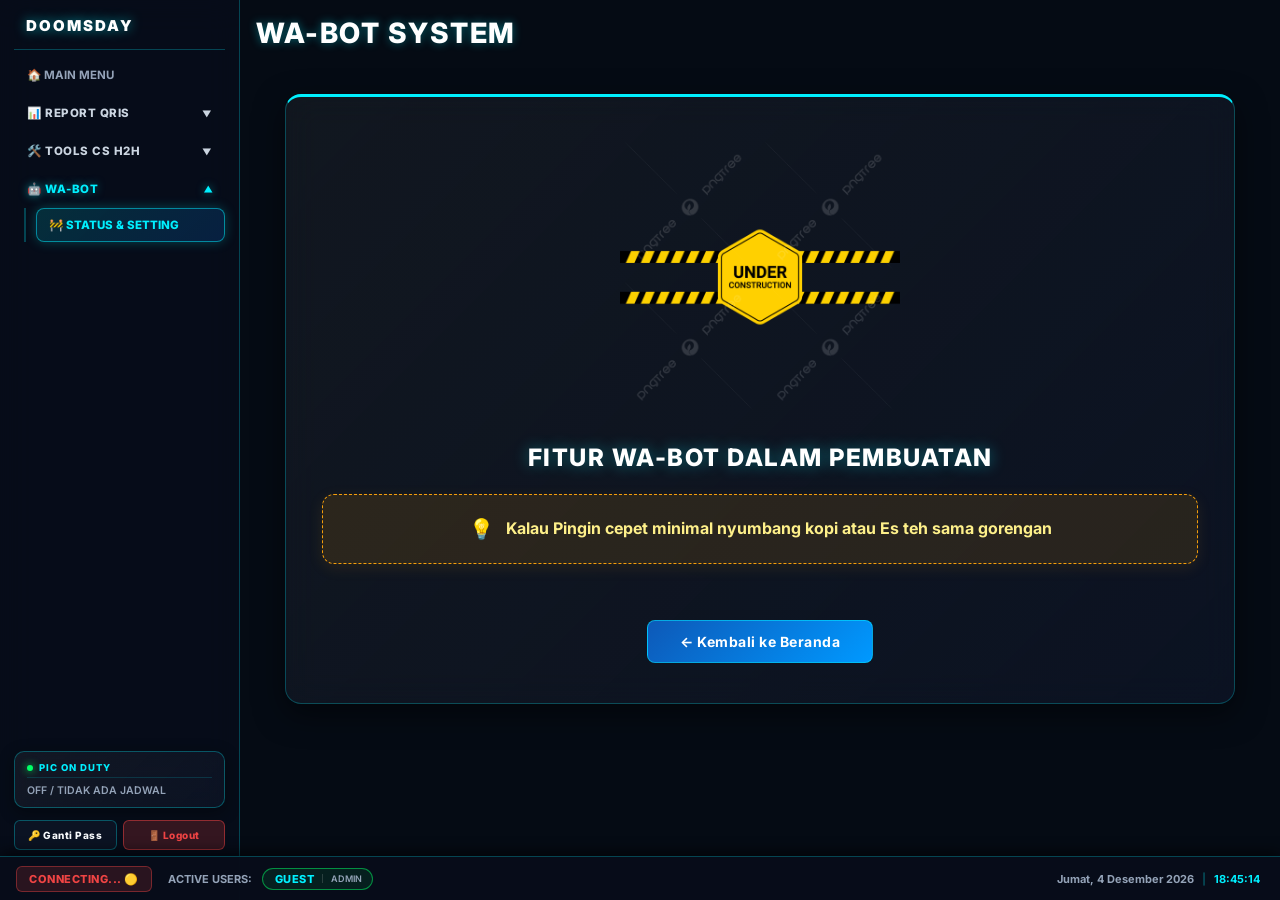
<file: wabot.html>
<!DOCTYPE html>
<html lang="id">
<head>
    <meta charset="UTF-8">
    <meta name="viewport" content="width=device-width, initial-scale=1.0">
    <title>DOOMSDAY | WA-BOT</title>
    <link rel="stylesheet" href="styles.css">
    <style>
        /* Judul Halaman Utama Lebih Besar */
        .main-title {
            font-size: 28px !important;
            margin-bottom: 20px !important;
            letter-spacing: 1.5px;
        }

        /* Panel & Kartu Dibuat LEBIH LEBAR (WIDE) */
        .wabot-panel {
            display: flex;
            justify-content: center;
            align-items: center;
            padding: 10px 0 40px;
            width: 100%;
        }

        .wabot-card {
            background: linear-gradient(135deg, rgba(255, 255, 255, 0.05) 0%, rgba(15, 23, 42, 0.65) 100%);
            backdrop-filter: blur(16px);
            -webkit-backdrop-filter: blur(16px);
            border: 1px solid var(--border-color);
            border-top: 3px solid var(--neon-cyan);
            border-radius: 16px;
            padding: 40px 36px;
            max-width: 950px; /* Dibuat Wide / Melebar */
            width: 100%;
            text-align: center;
            box-shadow: 0 10px 30px rgba(0, 0, 0, 0.5);
            display: flex;
            flex-direction: column;
            align-items: center;
            gap: 22px;
        }

        /* Ukuran Gambar Disesuaikan */
        .wabot-image {
            max-width: 280px;
            width: 100%;
            height: auto;
            border-radius: 12px;
            object-fit: contain;
        }

        /* Judul Fitur Lebih Besar */
        .wabot-title {
            font-size: 24px;
            font-weight: 800;
            color: #ffffff;
            letter-spacing: 1.5px;
            text-transform: uppercase;
            text-shadow: 0 0 15px rgba(0, 240, 255, 0.4);
            margin: 5px 0 0 0;
        }

        /* Kotak Pengumuman WIDE & Teks Lebih Besar */
        .wabot-note {
            background: rgba(245, 158, 11, 0.12);
            border: 1.5px dashed var(--accent-gold);
            padding: 18px 28px;
            border-radius: 12px;
            color: #fef08a;
            font-size: 16px; /* Ukuran teks pengumuman diperbesar */
            font-weight: 700;
            line-height: 1.6;
            display: flex;
            align-items: center;
            justify-content: center;
            gap: 12px;
            width: 100%; /* Memenuhi lebar kartu (Wide) */
            box-shadow: 0 4px 15px rgba(245, 158, 11, 0.1);
        }

        .wabot-note-icon {
            font-size: 20px;
        }

        /* Tombol Lebih Besar & Nyaman Diklik */
        .wabot-actions {
            margin-top: 10px;
            width: 100%;
        }

        .wabot-actions .generate {
            display: inline-block;
            text-decoration: none;
            padding: 12px 32px;
            border-radius: 8px;
            font-size: 14px;
            font-weight: 700;
            letter-spacing: 0.5px;
        }
    </style>
</head>
<body>
    <div class="layout-container">
        <div class="sidebar"></div>

        <div class="main-content">
            <div class="wrapper">
                <!-- Judul Halaman Utama -->
                <h1 class="main-title">WA-BOT SYSTEM</h1>

                <!-- Konten Utama Wide Layout -->
                <section class="wabot-panel">
                    <div class="wabot-card">
                        <img class="wabot-image" src="under-construction.png" alt="Under Construction">

                        <h2 class="wabot-title">FITUR WA-BOT DALAM PEMBUATAN</h2>

                        <!-- Pengumuman Wide Box -->
                        <div class="wabot-note">
                            <span class="wabot-note-icon">💡</span>
                            <span>Kalau Pingin cepet minimal nyumbang kopi atau Es teh sama gorengan</span>
                        </div>

                        <div class="wabot-actions">
                            <a href="index.html" class="generate">← Kembali ke Beranda</a>
                        </div>
                    </div>
                </section>
            </div>
        </div>
    </div>

    <script src="sidebarv2.js"></script>
</body>
</html>
</file>
<file: styles.css>
@import url('https://fonts.googleapis.com/css2?family=Inter:wght@400;600;700;800&display=swap');
:root { --bg-app: #050b14; --bg-sidebar: rgba(8, 13, 26, 0.85); --border-color: rgba(0, 240, 255, 0.25); --text-main: #ffffff; --text-muted: #94a3b8; --card-bg: rgba(15, 23, 42, 0.55); --card-border: rgba(0, 240, 255, 0.35); --primary: #050b14; --accent-gold: #f59e0b; --neon-cyan: #00f0ff; --neon-blue: #3b82f6; }
* { box-sizing: border-box; font-family: 'Inter', -apple-system, BlinkMacSystemFont, "Segoe UI", Roboto, sans-serif; }
body, html { margin: 0; padding: 0; width: 100%; height: 100%; background: var(--bg-app); color: var(--text-main); overflow-x: hidden; }
body.login-page { display: flex !important; align-items: center !important; justify-content: center !important; min-height: 100vh !important; height: 100vh !important; margin: 0 !important; overflow: hidden !important; position: relative !important; }
/* ================= LAYOUT & SIDEBAR ================= */
.layout-container { display: flex; min-height: 100vh; position: relative; }
.main-content { flex: 1; display: flex; flex-direction: column; gap: 14px; padding: 16px; min-width: 0; overflow-y: auto; }
.wrapper { width: 100%; max-width: 1450px; margin: 0 auto; display: flex; flex-direction: column; gap: 14px; }
.sidebar { width: 240px; background: var(--bg-sidebar); backdrop-filter: blur(16px); -webkit-backdrop-filter: blur(16px); padding: 16px 14px; border-right: 1px solid var(--border-color); flex-shrink: 0; display: flex; flex-direction: column; position: sticky; top: 0; height: 100vh; overflow-y: auto; }
/* ================= TYPOGRAPHY & HEADER ================= */
.main-title { margin: 0 0 12px 0; font-size: 22px; font-weight: 800; color: #ffffff; text-transform: uppercase; white-space: nowrap; text-shadow: 0 0 10px rgba(0, 240, 255, 0.4); }
.section-title { font-size: 13px; font-weight: bold; margin-bottom: 8px; color: #ffffff; text-transform: uppercase; letter-spacing: 0.5px; white-space: nowrap; }
.section-heading { font-size: 12px; font-weight: 800; color: #ffffff; text-transform: uppercase; display: flex; align-items: center; gap: 8px; margin-top: 4px; white-space: nowrap; }
.section-heading::before { content: ""; width: 4px; height: 14px; background: var(--neon-cyan); border-radius: 2px; display: inline-block; box-shadow: 0 0 8px var(--neon-cyan); }
/* ================= TOOLBAR & BUTTONS ================= */
.toolbar { background: linear-gradient(135deg, rgba(255, 255, 255, 0.08) 0%, rgba(15, 23, 42, 0.5) 100%); backdrop-filter: blur(16px); -webkit-backdrop-filter: blur(16px); padding: 10px 14px; border-radius: 10px; border: 1px solid var(--border-color); box-shadow: 0 6px 20px rgba(0,0,0,.4); margin-bottom: 12px; display: flex; gap: 12px; flex-wrap: wrap; align-items: center; }
.toolbar-group { display: flex; align-items: center; gap: 6px; }
.toolbar-label { font-size: 13px; font-weight: bold; color: #f8fafc; white-space: nowrap; }
select, button { padding: 8px 12px; border: none; border-radius: 6px; font-size: 13px; }
select { background: rgba(15, 23, 42, 0.6); border: 1px solid var(--border-color); color: #f8fafc; outline: none; }
button { font-weight: 700; cursor: pointer; transition: transform 0.15s ease, background-color 0.15s ease, box-shadow 0.15s ease; white-space: nowrap; }
button:hover { transform: translateY(-1px); }
.generate { background: linear-gradient(135deg, #0d59b8 0%, #0099ff 100%); color: #fff; border: 1px solid rgba(0, 240, 255, 0.5); }
.generate:hover { box-shadow: 0 0 15px rgba(0, 240, 255, 0.5); }
.preview-btn { background: #059669; color: #fff; }
.copy { background: #ff8f00; color: #fff; }
.loading { text-align: center; padding: 10px; font-weight: bold; color: #38bdf8; font-size: 13px; }
/* ================= CARDS & DASHBOARD MENU ================= */
.hero-banner { background: linear-gradient(135deg, rgba(255, 255, 255, 0.08) 0%, rgba(15, 23, 42, 0.55) 100%); backdrop-filter: blur(16px); -webkit-backdrop-filter: blur(16px); border-radius: 10px; padding: 24px 28px; display: flex; justify-content: space-between; align-items: center; border: 1px solid var(--border-color); border-bottom: 4px solid var(--neon-cyan); box-shadow: 0 6px 20px rgba(0, 0, 0, 0.4); gap: 20px; }
.hero-banner img { max-height: 80px !important; width: auto !important; object-fit: contain !important; flex-shrink: 0; }
.hero-text h1 { margin: 0 0 4px 0; font-size: 24px; font-weight: 800; color: #ffffff; text-shadow: 0 0 10px rgba(0, 240, 255, 0.4); }
.hero-subtitle { margin: 0; font-size: 12px; font-weight: 600; color: var(--text-muted); text-transform: uppercase; white-space: nowrap; }
.refresh-quote-btn { background: transparent; color: var(--neon-cyan); padding: 0; margin-top: 8px; font-size: 12px; }
.info-bar { display: grid; grid-template-columns: 1fr 1fr; gap: 12px; }
.info-card { background: linear-gradient(135deg, rgba(255, 255, 255, 0.08) 0%, rgba(15, 23, 42, 0.55) 100%); backdrop-filter: blur(16px); -webkit-backdrop-filter: blur(16px); padding: 14px 18px; border-radius: 10px; border: 1px solid var(--border-color); border-bottom: 4px solid var(--neon-cyan); display: flex; flex-direction: column; gap: 4px; }
.info-label { font-size: 10px; font-weight: 700; color: #94a3b8; text-transform: uppercase; white-space: nowrap; }
.info-value { font-size: 14px; font-weight: 700; color: #ffffff; display: flex; align-items: center; gap: 8px; white-space: nowrap; }
.status-dot { width: 8px; height: 8px; background: #00ff66; border-radius: 50%; box-shadow: 0 0 10px rgba(0, 255, 102, 0.8); }
.modules-grid { display: grid; grid-template-columns: repeat(auto-fit, minmax(300px, 1fr)); gap: 12px; }
.module-card { background: linear-gradient(135deg, rgba(255, 255, 255, 0.08) 0%, rgba(15, 23, 42, 0.55) 100%); backdrop-filter: blur(16px); -webkit-backdrop-filter: blur(16px); padding: 18px; border-radius: 10px; border: 1px solid var(--border-color); border-bottom: 4px solid var(--neon-cyan); text-decoration: none; color: #ffffff; transition: all 0.25s ease; display: flex; flex-direction: column; justify-content: space-between; }
.module-card:hover { transform: translateY(-5px); border-color: var(--neon-cyan); border-bottom: 3px solid var(--neon-cyan); box-shadow: 0 6px 25px rgba(0, 240, 255, 0.35); }
.module-card h3 { margin: 0 0 10px 0; font-size: 15px; font-weight: 800; white-space: nowrap; }
.module-card p { margin: 0 0 16px 0; font-size: 12px; color: #94a3b8; line-height: 1.5; }
.module-link { font-size: 12px; font-weight: 700; color: var(--neon-cyan); white-space: nowrap; }

/* ================= WA-BOT / UNDER CONSTRUCTION DASHBOARD CARD ================= */
.wabot-panel {
    display: flex;
    justify-content: center;
    align-items: center;
    min-height: 420px;
}

.wabot-card {
    width: min(100%, 760px);
    background: linear-gradient(135deg, rgba(255, 255, 255, 0.08) 0%, var(--card-bg) 100%);
    border: 1px solid var(--border-color);
    border-radius: 12px;
    padding: 30px 24px;
    text-align: center;
    box-shadow: 0 10px 30px rgba(0, 0, 0, 0.45);
    border-top: 1px solid rgba(255, 255, 255, 0.3);
}

.wabot-image-wrap {
    width: min(100%, 420px);
    margin: 0 auto 20px;
    border-radius: 10px;
    overflow: hidden;
    background: rgba(255, 255, 255, 0.04);
    border: 1px solid var(--border-color);
}

.wabot-image {
    display: block;
    width: 100%;
    height: auto;
}

.wabot-title {
    margin: 0 0 16px;
    font-size: clamp(22px, 3vw, 30px);
    font-weight: 800;
    line-height: 1.15;
    color: var(--text-main);
    text-transform: uppercase;
    letter-spacing: 1px;
    text-shadow: 0 0 12px rgba(0, 240, 255, 0.45);
}

.wabot-note {
    display: inline-flex;
    align-items: center;
    justify-content: center;
    gap: 10px;
    width: min(100%, 620px);
    background: rgba(245, 158, 11, 0.10);
    border: 1px dashed var(--accent-gold);
    border-radius: 10px;
    color: #fef08a;
    font-size: 13px;
    font-weight: 700;
    line-height: 1.55;
    padding: 14px 18px;
    margin-bottom: 24px;
}

.wabot-actions {
    display: flex;
    justify-content: center;
    align-items: center;
}

.wabot-actions .generate {
    display: inline-flex;
    align-items: center;
    justify-content: center;
    padding: 11px 24px;
    min-width: 210px;
}
/* ================= TABLES & WEB PREVIEW ================= */
.web-display-card { background: var(--bg-app); border-radius: 10px; border: 1px solid var(--card-border); box-shadow: 0 4px 12px rgba(0,0,0,.2); padding: 0; margin-bottom: 14px; }
.web-header-preview { background: var(--bg-app); border: 1px solid var(--border-color); padding: 14px; color: #ffffff; border-radius: 8px; text-align: center; margin-bottom: 12px; }
.web-header-preview h2 { margin: 4px 0 2px 0; font-size: 19px; font-weight: 800; }
.web-header-preview p { margin: 2px 0; font-size: 11px; font-weight: 600; text-transform: uppercase; white-space: nowrap; }
.web-tables-grid { display: grid; grid-template-columns: repeat(auto-fit, minmax(480px, 1fr)); gap: 16px; align-items: start; }
.unified-summary-card { border-radius: 8px; overflow: hidden; border: 1px solid var(--border-color); margin-bottom: 12px; }
.unified-summary-header { font-size: 12px; padding: 8px; font-weight: 800; text-align: center; border-bottom: 1px solid var(--border-color); background: var(--bg-app); color: #fff; white-space: nowrap; }
.matrix-table { width: 100%; border-collapse: collapse; table-layout: fixed; }
.matrix-table th { font-size: 10.5px; padding: 6px 3px; border: 1px solid var(--border-color); background: var(--bg-app); color: #fff; text-transform: uppercase; text-align: center !important; font-weight: 800 !important; white-space: nowrap; }
.matrix-table td { font-size: 11px; padding: 6px 3px; border: 1px solid var(--border-color); text-align: center !important; font-weight: 800 !important; background: var(--bg-app); color: #fff; white-space: nowrap; }
.label-cell { text-align: center !important; padding-left: 0 !important; font-weight: 800 !important; white-space: nowrap; }
table.main-data-table { width: 100%; border-collapse: collapse; border-radius: 6px; border: 1px solid var(--border-color); background: var(--bg-app); }
table.main-data-table th { padding: 6px 3px; font-size: 10px; border: 1px solid var(--border-color); color: #fff; text-transform: uppercase; white-space: nowrap; }
table.main-data-table td { padding: 5px 3px; font-size: 10.5px; border: 1px solid var(--border-color); text-align: center; color: #fff; white-space: nowrap; }
/* ================= MODAL & TOAST ================= */
#previewModal { display: none; position: fixed; z-index: 99998; inset: 0; width: 100%; height: 100%; background: rgba(5, 11, 20, 0.85); backdrop-filter: blur(8px); justify-content: center; align-items: center; padding: 20px; }
.modal-content-wrapper { background: linear-gradient(135deg, rgba(255, 255, 255, 0.08) 0%, rgba(15, 23, 42, 0.9) 100%); backdrop-filter: blur(20px); border: 1px solid var(--border-color); border-radius: 12px; width: 95%; max-width: 1150px; max-height: 90vh; display: flex; flex-direction: column; overflow: hidden; box-shadow: 0 20px 40px rgba(0,0,0,.7); }
.modal-header { padding: 14px 20px; background: rgba(15, 23, 42, 0.8); display: flex; justify-content: space-between; align-items: center; border-bottom: 1px solid var(--border-color); }
.modal-header h3 { margin: 0; font-size: 15px; color: #fff; white-space: nowrap; }
.modal-close-btn { background: transparent; border: none; color: #94a3b8; font-size: 20px; cursor: pointer; }
.modal-body { padding: 16px; overflow-y: auto; flex: 1; text-align: center; }
#previewImageContainer img { max-width: 100%; height: auto; border-radius: 6px; }
.modal-footer { padding: 16px 20px; background: rgba(8, 13, 26, 0.9); display: flex; justify-content: flex-end; gap: 12px; border-top: 1px solid var(--border-color); }
.btn-modal-copy { background: #059669; color: #ffffff; border: none; padding: 9px 20px; border-radius: 10px; font-size: 14px; font-weight: 700; cursor: pointer; box-shadow: 0 2px 6px rgba(0,0,0,0.2); white-space: nowrap; }
.btn-modal-close { background: #334155; color: #ffffff; border: none; padding: 9px 22px; border-radius: 10px; font-size: 14px; font-weight: 700; cursor: pointer; white-space: nowrap; }
#customToast { position: fixed; top: 20px; right: 20px; background: #10b981; color: white; padding: 12px 20px; border-radius: 8px; font-size: 14px; font-weight: 600; z-index: 99999; opacity: 0; visibility: hidden; transition: 0.3s; transform: translateY(-10px); white-space: nowrap; box-shadow: 0 0 15px rgba(16, 185, 129, 0.4); }
#customToast.show { opacity: 1; visibility: visible; transform: translateY(0); }
#customToast.error { background: #ef4444; box-shadow: 0 0 15px rgba(239, 68, 68, 0.4); }
/* ================= LAZY LOADING & CUSTOM ALERT MODALS ================= */
#loadingModal { display: none; position: fixed; top: 0; left: 0; width: 100%; height: 100%; background: rgba(5, 11, 20, 0.85); backdrop-filter: blur(8px); z-index: 99999; justify-content: center; align-items: center; }
.loading-card { background: linear-gradient(135deg, rgba(255, 255, 255, 0.08) 0%, rgba(15, 23, 42, 0.85) 100%); backdrop-filter: blur(20px); border: 1px solid var(--border-color); border-radius: 16px; padding: 32px 48px; text-align: center; box-shadow: 0 25px 30px -5px rgba(0, 0, 0, 0.7); max-width: 720px; width: 92%; }
.loading-card img { width: 380px !important; max-width: 100%; height: auto; margin: 0 auto 16px auto; display: block; }
.loading-title { font-size: 17px; font-weight: 700; color: #f8fafc; margin-bottom: 8px; white-space: nowrap; }
.loading-sub { font-size: 13px; color: var(--text-muted); line-height: 1.5; }
#customAlertModal { display: none; position: fixed; top: 0; left: 0; width: 100%; height: 100%; background: rgba(5, 11, 20, 0.85); backdrop-filter: blur(8px); z-index: 100000; justify-content: center; align-items: center; }
.alert-card { background: linear-gradient(135deg, rgba(255, 255, 255, 0.08) 0%, rgba(15, 23, 42, 0.85) 100%); backdrop-filter: blur(20px); border: 1px solid var(--border-color); border-radius: 14px; padding: 24px 30px; text-align: center; box-shadow: 0 20px 25px -5px rgba(0, 0, 0, 0.6); max-width: 400px; width: 90%; animation: popIn 0.25s cubic-bezier(0.175, 0.885, 0.32, 1.275); }
@keyframes popIn { 0% { transform: scale(0.8); opacity: 0; } 100% { transform: scale(1); opacity: 1; } }
.alert-icon { font-size: 38px; margin-bottom: 10px; }
.alert-title { font-size: 16px; font-weight: 700; color: #f8fafc; margin-bottom: 8px; white-space: nowrap; }
.alert-msg { font-size: 13px; color: var(--text-muted); line-height: 1.5; margin-bottom: 20px; }
.btn-alert-ok { background: linear-gradient(135deg, #0d59b8 0%, #0099ff 100%); color: white; border: 1px solid rgba(0, 240, 255, 0.5); padding: 9px 24px; border-radius: 8px; font-weight: 700; font-size: 13px; cursor: pointer; transition: background-color 0.2s; width: 100%; white-space: nowrap; }
.btn-alert-ok:hover { background: #2563eb; }
/* ================= BOTTOM BAR & USER BADGE STYLING ================= */
.bottom-l-bar { position: fixed; bottom: 0; left: 0; right: 0; height: 44px; background: rgba(8, 13, 26, 0.95); backdrop-filter: blur(12px); border-top: 1px solid var(--border-color); display: flex; align-items: center; justify-content: space-between; padding: 0 20px 0 16px; z-index: 998; box-shadow: 0 -4px 14px rgba(0, 0, 0, 0.6); }
.bottom-l-user { display: flex; align-items: center; gap: 10px; font-size: 11px; color: #94a3b8; font-weight: 700; white-space: nowrap; }
.user-badge-container { display: flex; align-items: center; gap: 8px; flex-wrap: nowrap; }
.user-badge { background: rgba(15, 23, 42, 0.8); border: 1px solid rgba(0, 240, 255, 0.35); padding: 3px 10px 3px 12px; border-radius: 20px; display: inline-flex; flex-direction: row; align-items: center; gap: 8px; white-space: nowrap; }
.user-badge.me { border-color: rgba(0, 255, 102, 0.5); background: rgba(0, 255, 102, 0.08); }
.user-name-box { color: var(--neon-cyan); font-weight: 800; font-size: 11px; letter-spacing: 0.5px; text-transform: uppercase; white-space: nowrap; }
.user-role-text { color: #94a3b8; font-size: 9px; font-weight: 600; text-transform: uppercase; border-left: 1px solid rgba(255, 255, 255, 0.15); padding-left: 8px; line-height: 1; white-space: nowrap; }
.server-status-badge { font-size: 11px; font-weight: 800; padding: 5px 12px; border-radius: 6px; letter-spacing: 0.5px; text-transform: uppercase; transition: all 0.3s ease; display: inline-flex; align-items: center; white-space: nowrap; }
.server-status-badge.online { background: rgba(0, 255, 102, 0.15); color: #00ff66; border: 1px solid rgba(0, 255, 102, 0.4); }
.server-status-badge.offline { background: rgba(239, 68, 68, 0.15); color: #ef4444; border: 1px solid rgba(239, 68, 68, 0.4); }
/* ========================================================================== VALIDASI PULSA & GENERATOR VALIDASI MITRA (COMPACT & STREAMLINED UI) ========================================================================== */
.val-card-search { background: linear-gradient(135deg, rgba(255, 255, 255, 0.08) 0%, rgba(15, 23, 42, 0.55) 100%); backdrop-filter: blur(16px); border: 1px solid var(--border-color); border-radius: 8px; padding: 8px 12px; margin-bottom: 10px; box-shadow: 0 2px 8px rgba(0, 0, 0, 0.3); }
.val-grid { display: grid; grid-template-columns: 1fr 1fr; gap: 12px; align-items: stretch; }
.val-card { background: linear-gradient(135deg, rgba(255, 255, 255, 0.08) 0%, rgba(15, 23, 42, 0.55) 100%); backdrop-filter: blur(16px); border: 1px solid var(--border-color); border-radius: 8px; padding: 12px 14px; display: flex; flex-direction: column; gap: 8px; box-shadow: 0 2px 8px rgba(0, 0, 0, 0.3); }
.val-card-title { font-size: 11px; font-weight: 800; color: #f8fafc; border-bottom: 1px solid var(--border-color); padding-bottom: 5px; margin: 0; text-transform: uppercase; white-space: nowrap; }
.val-input-group { display: flex; flex-direction: column; gap: 3px; }
.val-label { font-size: 10px; font-weight: 700; color: #94a3b8; text-transform: uppercase; white-space: nowrap; }
.val-input, .val-select, .val-textarea { width: 100%; background: rgba(15, 23, 42, 0.6); border: 1px solid var(--border-color); border-radius: 5px; padding: 6px 10px; color: #ffffff; font-size: 12px; font-weight: 600; box-sizing: border-box; outline: none; transition: border-color 0.2s ease; }
.val-input:focus, .val-select:focus, .val-textarea:focus { border-color: var(--neon-cyan); box-shadow: 0 0 10px rgba(0, 240, 255, 0.3); }
.val-btn { padding: 6px 10px; border-radius: 5px; font-weight: 700; font-size: 11px; cursor: pointer; border: none; white-space: nowrap; display: inline-flex; align-items: center; justify-content: center; gap: 5px; transition: transform 0.15s ease, background-color 0.15s ease; }
.val-btn:hover { transform: translateY(-1px); }
.val-btn-blue { background: #1565c0; color: #fff; }
.val-btn-blue:hover { background: #1e88e5; }
.val-btn-green { background: #059669; color: #fff; }
.val-btn-green:hover { background: #10b981; }
.val-btn-orange { background: #ea580c; color: #fff; }
.val-btn-orange:hover { background: #f97316; }
.val-btn-cyan { background: #0891b2; color: #fff; }
.val-btn-cyan:hover { background: #06b6d4; }
.report-output { background: rgba(15, 23, 42, 0.8); color: #ffffff; font-family: 'Consolas', 'Monaco', 'Courier New', monospace; font-size: 12px; line-height: 1.4; height: 100%; min-height: 190px; resize: none; border: 1px solid var(--border-color); }
.val-tools-panel { display: flex; flex-direction: column; gap: 6px; width: 110px; flex-shrink: 0; }
.val-tools-panel .val-btn { width: 100%; padding: 7px 6px; font-size: 10px; }
#selectTrxModal, #previewImgModal { display: none; position: fixed; inset: 0; background: rgba(5, 11, 20, 0.85); backdrop-filter: blur(8px); z-index: 99999; align-items: center; justify-content: center; }
.trx-modal-card { background: linear-gradient(135deg, rgba(255, 255, 255, 0.08) 0%, rgba(15, 23, 42, 0.85) 100%); backdrop-filter: blur(20px); border: 1px solid var(--border-color); border-radius: 12px; width: 95%; max-width: 1150px; max-height: 90vh; overflow-y: auto; padding: 18px 24px; box-shadow: 0 10px 35px rgba(0,0,0,0.7); }
.trx-table { width: 100%; border-collapse: collapse; margin-top: 10px; }
.trx-table th { background: rgba(15, 23, 42, 0.8); color: #fbbf24; font-size: 11px; padding: 8px; border: 1px solid var(--border-color); text-transform: uppercase; white-space: nowrap; }
.trx-table td { font-size: 11px; padding: 8px; border: 1px solid var(--border-color); color: #fff; text-align: center; white-space: nowrap; }
.trx-row-item:hover { background: rgba(0, 240, 255, 0.15); cursor: pointer; }
/* SS Giga Table Render Styles */
.ssgiga-box { position: relative; display: block; background-color: #fff; border: none; padding: 0; }
.ssgiga-table-grey-head thead { background-color: #f5f5f5; }
.ssgiga-table-grey-head thead th { border-bottom: 1px solid #ddd; font-weight: 600; padding: 18px 16px; vertical-align: middle !important; white-space: nowrap; font-size: 14px; text-align: center; color: #333; }
.ssgiga-table td, .ssgiga-table th { vertical-align: middle !important; padding: 18px 16px; border-top: 1px solid #eceeef; white-space: nowrap; font-size: 14px; text-align: center; color: #333; }
.ssgiga-btn { border-radius: 0; font-size: 11px; padding: 2px 6px; background-color: #43b968; border-color: #43b968; color: #fff; display: inline-block; position: relative; padding-left: 28px; border: none; white-space: nowrap; }
.ssgiga-btn-label { position: absolute; top: 0; bottom: 0; left: 0; padding: 2px 0; width: 22px; background-color: rgba(0, 0, 0, 0.1); text-align: center; }
/* SS Kisel V2 Table Render Styles */
.kisel2-table-card { background: #ffffff; border: 1px solid #e2e8f0; border-radius: 8px; overflow: hidden; box-shadow: 0 1px 3px rgba(0, 0, 0, 0.02); }
.kisel2-custom-table { width: 100%; margin-bottom: 0; border-collapse: separate; border-spacing: 0; }
.kisel2-custom-table th { background-color: #f1f3f7 !important; color: #0f172a; font-weight: 800; font-size: 16px; padding: 22px 16px; text-align: center; border-bottom: 1px solid #e2e8f0; border-right: 1px solid #e2e8f0; white-space: nowrap; user-select: none; }
.kisel2-custom-table th:last-child { border-right: none; }
.kisel2-custom-table td { padding: 22px 16px; font-size: 16px; color: #1e293b; text-align: center; vertical-align: middle; border-bottom: 1px solid #f1f5f9; border-right: 1px solid #f1f5f9; white-space: nowrap; background-color: #ffffff; }
.kisel2-custom-table td:last-child { border-right: none; }
.kisel2-rc-badge-green { background-color: #00c853; color: #ffffff; font-weight: 700; font-size: 15px; padding: 4px 12px; border-radius: 6px; display: inline-block; letter-spacing: 0.5px; white-space: nowrap; }
/* ================= TEMPLATE LAPORAN HD STANDARD (CB / DOMESTIK / PERIODIK) ================= */
#reportArea { position: absolute; left: -9999px; top: -9999px; width: 1650px; background: #ffffff; color: #1f2937; box-sizing: border-box; }
#reportArea .header { background: linear-gradient(135deg, #002f87 10%, #1565c0 50%, #ff8f00 100%) !important; padding: 25px 30px !important; color: #ffffff !important; border-bottom: 4px solid #38bdf8 !important; }
#reportArea .header-table { width: 100% !important; border-collapse: collapse !important; background: transparent !important; }
#reportArea .header-table td { border: none !important; padding: 0 !important; background: transparent !important; vertical-align: middle !important; }
#reportArea .qris-logo-img { height: 60px !important; width: auto !important; object-fit: contain !important; filter: brightness(0) invert(1) !important; }
#reportArea .hero-logo-box { display: flex !important; justify-content: flex-end !important; align-items: center !important; width: 100% !important; }
#reportArea .hero-logo-box img { height: 95px !important; width: auto !important; object-fit: contain !important; filter: brightness(0) invert(1) !important; }
#reportArea .main-title { margin: 10px 0 0 0 !important; font-size: 50px !important; font-weight: 800 !important; text-align: center !important; color: #ffffff !important; text-transform: uppercase !important; white-space: nowrap !important; }
#reportArea .subtitle { margin-top: 6px !important; font-size: 22px !important; font-weight: bold !important; text-align: center !important; color: #ffffff !important; text-transform: uppercase !important; white-space: nowrap !important; }
#reportArea .subtitle-pic { margin-top: 8px !important; font-size: 18px !important; font-weight: bold !important; text-align: center !important; color: #ffffff !important; text-transform: uppercase !important; white-space: nowrap !important; }
#reportArea .content { padding: 25px !important; background: #ffffff !important; }
#reportArea .unified-summary-card { background: #ffffff !important; border: 1px solid #cfcfcf !important; border-radius: 8px !important; overflow: hidden !important; margin-bottom: 25px !important; }
#reportArea .unified-summary-header { font-size: 19px !important; padding: 12px !important; background: linear-gradient(135deg, #002f87 0%, #1565c0 50%, #ff8f00 100%) !important; color: #ffffff !important; font-weight: 800 !important; text-align: center !important; white-space: nowrap !important; }
#reportArea .matrix-table { width: 100% !important; border-collapse: collapse !important; table-layout: fixed !important; }
#reportArea .matrix-table th { font-size: 16px !important; padding: 10px 6px !important; background: #f1f5f9 !important; color: #1e3a8a !important; border: 1px solid #cfcfcf !important; text-align: center !important; font-weight: 800 !important; white-space: nowrap !important; }
#reportArea .matrix-table th.nominal-th { color: #b45309 !important; background: #fef3c7 !important; }
#reportArea .matrix-table td { font-size: 17px !important; padding: 12px 6px !important; background: #ffffff !important; color: #111827 !important; border: 1px solid #cfcfcf !important; text-align: center !important; font-weight: 800 !important; white-space: nowrap !important; }
#reportArea .label-cell { font-size: 14px !important; text-align: center !important; padding-left: 0 !important; font-weight: 800 !important; background: #f3f4f6 !important; color: #111827 !important; white-space: nowrap !important; }
#reportArea .main-tables-grid { display: grid !important; grid-template-columns: 1fr 1fr !important; gap: 25px !important; align-items: start !important; }
#reportArea .section-title { font-size: 17px !important; min-height: 35px !important; display: flex !important; align-items: center !important; color: #1565c0 !important; font-weight: 800 !important; white-space: nowrap !important; }
#reportArea table.main-data-table { width: 100% !important; border-collapse: collapse !important; background: #ffffff !important; border: 1px solid #cfcfcf !important; }
#reportArea table.main-data-table th { padding: 12px 4px !important; font-size: 13px !important; background: #1565c0 !important; color: #ffffff !important; border: 1px solid #cfcfcf !important; text-transform: uppercase !important; text-align: center !important; white-space: nowrap !important; }
#reportArea table.main-data-table.right-theme th { background: #ff8f00 !important; }
#reportArea table.main-data-table td { padding: 10px 4px !important; font-size: 14px !important; background: #ffffff !important; color: #111827 !important; border: 1px solid #cfcfcf !important; text-align: center !important; white-space: nowrap !important; }
/* ================= TEMPLATE LAPORAN HD QRIS MALAM ================= */
#reportArea:has(.rep-header) { width: 1920px !important; height: 1080px !important; background: #f0f5fc !important; display: flex !important; flex-direction: column !important; justify-content: space-between !important; overflow: hidden !important; }
#reportArea .rep-header { position: relative; background: linear-gradient(135deg, #002f87 0%, #005dff 44%, #f39200 100%) !important; color: #ffffff; padding: 22px 42px 32px; flex-shrink: 0; }
#reportArea .rep-topbar { display: flex; justify-content: space-between; align-items: center; width: 100%; }
#reportArea .rep-logo-qris { height: 65px; width: auto; object-fit: contain; filter: brightness(0) invert(1); }
#reportArea .rep-logo-ranger { height: 120px; width: auto; object-fit: contain; filter: brightness(0) invert(1); }
#reportArea .rep-title { margin-top: 10px; text-align: center; font-size: 54px; font-weight: 900; letter-spacing: 1px; text-shadow: 0 4px 10px rgba(0,0,0,0.25); color: #ffffff !important; white-space: nowrap; }
#reportArea .rep-datetime { width: max-content; margin: 2px auto 0 auto; padding: 6px 30px; border-radius: 50px; border: 2px solid #ffffff; background: #0d4bc2 !important; font-size: 22px; font-weight: 900; color: #ffffff; white-space: nowrap; }
#reportArea .rep-content { position: relative; padding: 24px 40px 16px; background: #f0f5fc !important; flex-grow: 1; display: flex; flex-direction: column; justify-content: space-between; gap: 12px; }
#reportArea .rep-cards { display: grid; grid-template-columns: 1fr 1fr; gap: 18px; }
#reportArea .rep-card { background: #ffffff !important; border-radius: 22px; padding: 16px 28px; border: 2px solid #e3e8f3; box-shadow: none !important; }
#reportArea .rep-card-title { width: max-content; margin: 0 auto 12px auto; padding: 7px 34px; border-radius: 14px; background: linear-gradient(180deg, #ffb300 0%, #ff6d00 100%); color: white; font-size: 24px; font-weight: 900; text-align: center; white-space: nowrap; }
#reportArea .rep-card-body { display: flex; justify-content: space-between; gap: 20px; }
#reportArea .rep-metric { flex: 1; text-align: center; }
#reportArea .rep-metric-title { margin-bottom: 8px; color: #10206e; font-size: 20px; font-weight: 900; letter-spacing: .5px; text-transform: uppercase; white-space: nowrap; }
#reportArea .rep-metric-value { font-size: 36px; line-height: 1; font-weight: 900; color: #10206e; white-space: nowrap; }
#reportArea .rep-metric-rp { font-size: 30px; white-space: nowrap; }
#reportArea .rep-diff-box { background: #ffffff !important; border: 2px solid #e3e8f3; border-radius: 22px; padding: 14px; display: grid; grid-template-columns: 1fr 1fr 1fr; gap: 20px; box-shadow: none !important; }
#reportArea .rep-diff-item { position: relative; text-align: center; }
#reportArea .rep-diff-item:not(:last-child)::after { content: ''; position: absolute; top: 10px; right: -10px; width: 2px; height: 60px; background: #d7d7d7; }
#reportArea .rep-diff-title { display: flex; align-items: center; justify-content: center; gap: 10px; margin-bottom: 6px; color: #10206e; font-size: 19px; font-weight: 900; text-transform: uppercase; white-space: nowrap; }
#reportArea .rep-diff-value { font-size: 36px; font-weight: 900; color: #10206e; white-space: nowrap; }
#reportArea .rep-icon-circle { width: 34px; height: 34px; border-radius: 50%; display: flex; align-items: center; justify-content: center; color: white; font-size: 18px; font-weight: 900; }
#reportArea .icon-blue { background: #004fd6; }
#reportArea .icon-orange { background: #ff6d00; }
#reportArea .icon-green { background: #0d8b2d; }
#reportArea .rep-validation-layout { display: grid; grid-template-columns: 0.92fr 1.08fr; gap: 18px; align-items: stretch; }
#reportArea .rep-val-left { position: relative; background: #f4fff7 !important; border: 3px solid #18a84a; border-radius: 26px; padding: 20px 26px; display: flex; flex-direction: column; justify-content: center; min-height: 290px; box-shadow: none !important; }
#reportArea .rep-status-head { display: flex; align-items: center; justify-content: center; gap: 28px; margin-bottom: 24px; }
#reportArea .rep-status-icon { width: 90px; height: 90px; border-radius: 50%; display: flex; align-items: center; justify-content: center; color: white; font-size: 52px; font-weight: 900; flex-shrink: 0; }
#reportArea .bg-aman { background: #0b8d2d; }
#reportArea .bg-tidakaman { background: #d60000; }
#reportArea .rep-status-title { font-size: 26px; font-weight: 900; color: #10206e; white-space: nowrap; }
#reportArea .rep-status-text { font-size: 62px !important; line-height: 1 !important; font-weight: 900 !important; white-space: nowrap !important; }
#reportArea .status-text-aman { color: #0f9d32; }
#reportArea .status-text-risk { color: #d60000; }
#reportArea .rep-summary-card { background: #ffffff !important; border: 2px solid #e3e8f3; border-radius: 18px; padding: 13px 16px; box-shadow: none !important; }
#reportArea .rep-summary-title { color: #0f9d32; font-size: 18px; font-weight: 900; margin-bottom: 6px; text-transform: uppercase; white-space: nowrap; }
#reportArea .rep-status-desc { font-size: 19px; line-height: 1.3; font-weight: 900; color: #18233c; }
#reportArea .rep-val-right { background: #ffffff !important; border: 2px solid #dbe5f4; border-radius: 26px; padding: 20px 24px; min-height: 290px; display: flex; flex-direction: column; gap: 12px; box-shadow: none !important; }
#reportArea .rep-val-title { font-size: 26px; font-weight: 900; color: #10206e; text-align: center; padding: 10px 16px; border: 2px solid #e1e9f7; background: #f4f8ff !important; border-radius: 18px; text-transform: uppercase; white-space: nowrap; }
#reportArea .rep-rule-item { display: flex; align-items: center; gap: 12px; padding: 12px 16px; border-radius: 16px; font-size: 18px; line-height: 1.3; font-weight: 800; color: #263044; background: #ffffff !important; border: 2px solid #e3e8f3; }
#reportArea .rep-rule-notice { background: #fff8fa !important; border: 2px solid rgba(255,91,115,.42); font-size: 20px; font-weight: 900; color: #1d2940; padding: 14px 16px; }
#reportArea .rep-badge { min-width: 32px; height: 32px; border-radius: 10px; display: inline-flex; align-items: center; justify-content: center; font-size: 18px; font-weight: 900; color: #ffffff; flex-shrink: 0; }
#reportArea .badge-ok { background: #0f9d32; }
#reportArea .badge-risk { background: #e92d4f; }
#reportArea .rep-footer { background: linear-gradient(90deg, #002f87 0%, #005dff 43%, #ff9800 100%) !important; color: white; text-align: center; padding: 11px 22px; border-radius: 13px; font-size: 17px; font-weight: 900; text-transform: uppercase; letter-spacing: 0.35px; white-space: nowrap; }
/* ================= LOGIN & CYBER ANIMATIONS (SINGLE LINE FORMAT) ================= */
.cyber-bg { position: absolute; inset: 0; background: radial-gradient(circle at 50% 50%, rgba(0, 240, 255, 0.08) 0%, transparent 70%), linear-gradient(rgba(0, 240, 255, 0.05) 1px, transparent 1px), linear-gradient(90deg, rgba(0, 240, 255, 0.05) 1px, transparent 1px); background-size: 100% 100%, 40px 40px, 40px 40px; animation: gridMove 20s linear infinite; z-index: 1; }
@keyframes gridMove { 0% { background-position: 0 0, 0 0, 0 0; } 100% { background-position: 0 0, 0 80px, 0 0; } }
.ecg-container { position: absolute; top: 50%; left: 0; width: 100vw; height: 180px; transform: translateY(-50%); z-index: 2; pointer-events: none; opacity: 0.55; overflow: hidden; }
.ecg-svg { width: 100%; height: 100%; }
.ecg-path { fill: none; stroke: #00f0ff; stroke-width: 3; stroke-linecap: round; stroke-linejoin: round; filter: drop-shadow(0 0 10px #00f0ff); stroke-dasharray: 2400; stroke-dashoffset: 2400; animation: ecgPulse 2.8s linear infinite; }
@keyframes ecgPulse { 0% { stroke-dashoffset: 2400; } 100% { stroke-dashoffset: 0; } }
.login-card { position: relative; z-index: 10; background: linear-gradient(135deg, rgba(255, 255, 255, 0.09) 0%, rgba(15, 23, 42, 0.45) 100%); backdrop-filter: blur(20px) saturate(180%); -webkit-backdrop-filter: blur(20px) saturate(180%); border: 1px solid rgba(255, 255, 255, 0.15); border-top: 1px solid rgba(0, 240, 255, 0.6); border-left: 1px solid rgba(0, 240, 255, 0.4); border-radius: 20px; padding: 36px 32px; width: 100%; max-width: 380px; box-shadow: 0 30px 60px rgba(0, 0, 0, 0.6), inset 0 1px 0 rgba(255, 255, 255, 0.2), inset 0 -1px 0 rgba(0, 240, 255, 0.2), 0 0 25px rgba(0, 240, 255, 0.12); text-align: center; overflow: hidden; transition: all 0.3s ease; }
.login-card::before, .login-card::after { content: ''; position: absolute; width: 14px; height: 14px; border-color: var(--neon-cyan); border-style: solid; pointer-events: none; transition: opacity 0.3s ease; }
.login-card::before { top: 8px; left: 8px; border-width: 2px 0 0 2px; }
.login-card::after { bottom: 8px; right: 8px; border-width: 0 2px 2px 0; }
.scanline { position: absolute; top: -100%; left: 0; width: 100%; height: 100%; background: linear-gradient(to bottom, transparent, rgba(0, 240, 255, 0.15), transparent); animation: scan 4s linear infinite; pointer-events: none; }
@keyframes scan { 0% { top: -100%; } 100% { top: 100%; } }
.login-card h2 { font-size: 22px; font-weight: 900; color: #ffffff; margin: 0 0 4px 0; text-transform: uppercase; letter-spacing: 2px; text-shadow: 0 0 12px rgba(0, 240, 255, 0.6); }
.login-card p { font-size: 11px; color: #94a3b8; margin: 0 0 24px 0; text-transform: uppercase; letter-spacing: 1px; }
.form-group { text-align: left; margin-bottom: 18px; }
.form-group label { display: block; font-size: 10px; font-weight: 800; color: #cbd5e1; margin-bottom: 6px; text-transform: uppercase; letter-spacing: 1px; }
.form-group input { width: 100%; padding: 12px 14px; background: rgba(15, 23, 42, 0.4); backdrop-filter: blur(8px); -webkit-backdrop-filter: blur(8px); border: 1px solid rgba(0, 240, 255, 0.25); border-top: 1px solid rgba(255, 255, 255, 0.15); border-radius: 8px; color: #ffffff; font-size: 13px; font-weight: 600; outline: none; text-transform: uppercase; box-sizing: border-box; transition: all 0.25s ease; }
.form-group input:focus { border-color: var(--neon-cyan); box-shadow: 0 0 15px rgba(0, 240, 255, 0.4); background: rgba(15, 23, 42, 0.75); }
.password-wrapper { position: relative !important; width: 100% !important; display: flex !important; align-items: center !important; }
.password-wrapper input { padding-right: 42px !important; }
.toggle-password-btn { position: absolute !important; right: 8px !important; top: 50% !important; transform: translateY(-50%) !important; border: none !important; background: transparent !important; font-size: 16px !important; cursor: pointer !important; border-radius: 6px !important; z-index: 5 !important; transition: background 0.2s ease !important; }
.toggle-password-btn:hover { background: rgba(0, 240, 255, 0.15) !important; }
.capslock-warning { display: none; margin-top: 8px; color: var(--neon-gold); font-size: 11px; font-weight: 700; }
.capslock-warning.show { display: block; }
.btn-login { position: relative; width: 100%; padding: 13px; background: linear-gradient(135deg, rgba(13, 89, 184, 0.8) 0%, rgba(0, 153, 255, 0.9) 100%); backdrop-filter: blur(4px); color: #ffffff; border: 1px solid rgba(0, 240, 255, 0.6); border-top: 1px solid rgba(255, 255, 255, 0.4); border-radius: 8px; font-size: 13px; font-weight: 800; letter-spacing: 1.5px; cursor: pointer; margin-top: 10px; overflow: hidden; transition: all 0.25s ease; box-shadow: 0 4px 15px rgba(0, 153, 255, 0.3); }
.btn-login:hover { background: linear-gradient(135deg, #0080ff 0%, #00f0ff 100%); box-shadow: 0 0 20px rgba(0, 240, 255, 0.6); transform: translateY(-1px); color: #050b14; }
.btn-login:disabled { background: #334155; border-color: #475569; box-shadow: none; cursor: not-allowed; color: #94a3b8; transform: none; }
.error-msg { color: #ef4444; font-size: 12px; font-weight: 700; margin-top: 14px; display: none; text-shadow: 0 0 8px rgba(239, 68, 68, 0.4); }
.server-status-box { margin-top: 24px; padding-top: 14px; border-top: 1px solid rgba(255, 255, 255, 0.12); display: flex; align-items: center; justify-content: space-between; font-size: 11px; }
.status-info { display: flex; align-items: center; gap: 8px; font-weight: 700; }
.status-dot { width: 8px; height: 8px; border-radius: 50%; background-color: #ef4444; display: inline-block; box-shadow: 0 0 10px rgba(239, 68, 68, 0.8); transition: all 0.3s ease; }
.status-dot.online { background-color: #00ff66; box-shadow: 0 0 10px rgba(0, 255, 102, 0.8); }
.btn-refresh-server { background: rgba(15, 23, 42, 0.5); border: 1px solid rgba(0, 240, 255, 0.3); color: #94a3b8; border-radius: 6px; width: 28px; height: 28px; cursor: pointer; font-size: 14px; display: flex; align-items: center; justify-content: center; transition: all 0.2s ease; }
.btn-refresh-server:hover { background: rgba(0, 240, 255, 0.2); color: var(--neon-cyan); border-color: var(--neon-cyan); }
.spin { animation: spin 0.6s linear infinite; }
@keyframes spin { 100% { transform: rotate(360deg); } }
.login-card.shatter { background: transparent !important; border-color: transparent !important; box-shadow: none !important; backdrop-filter: none !important; -webkit-backdrop-filter: none !important; overflow: visible !important; }
.login-card.shatter::before, .login-card.shatter::after { opacity: 0; }
.scatter-title { animation: floatSpaceTR 1.8s cubic-bezier(0.1, 0.8, 0.2, 1) forwards !important; }
.scatter-user { animation: floatSpaceTL 1.8s cubic-bezier(0.1, 0.8, 0.2, 1) forwards !important; }
.scatter-pass { animation: floatSpaceBR 1.8s cubic-bezier(0.1, 0.8, 0.2, 1) forwards !important; }
.scatter-btn { animation: floatSpaceBL 1.8s cubic-bezier(0.1, 0.8, 0.2, 1) forwards !important; }
.scatter-status { animation: floatSpaceDown 1.8s cubic-bezier(0.1, 0.8, 0.2, 1) forwards !important; }
@keyframes floatSpaceTR { 0% { transform: translate(0, 0) scale(1) rotate(0deg); opacity: 1; filter: brightness(1); } 20% { transform: translate(10px, -10px) scale(1.05) rotate(2deg); opacity: 1; filter: brightness(1.8) drop-shadow(0 0 20px var(--neon-cyan)); } 100% { transform: translate(240px, -200px) scale(0.85) rotate(25deg); opacity: 1; filter: brightness(1.2) drop-shadow(0 0 15px var(--neon-cyan)); } }
@keyframes floatSpaceTL { 0% { transform: translate(0, 0) scale(1) rotate(0deg); opacity: 1; filter: brightness(1); } 20% { transform: translate(-10px, -10px) scale(1.05) rotate(-2deg); opacity: 1; filter: brightness(1.8) drop-shadow(0 0 20px var(--neon-cyan)); } 100% { transform: translate(-260px, -180px) scale(0.85) rotate(-30deg); opacity: 1; filter: brightness(1.2) drop-shadow(0 0 15px var(--neon-cyan)); } }
@keyframes floatSpaceBR { 0% { transform: translate(0, 0) scale(1) rotate(0deg); opacity: 1; filter: brightness(1); } 20% { transform: translate(12px, 10px) scale(1.05) rotate(2deg); opacity: 1; filter: brightness(1.8) drop-shadow(0 0 20px var(--neon-cyan)); } 100% { transform: translate(220px, 200px) scale(0.85) rotate(35deg); opacity: 1; filter: brightness(1.2) drop-shadow(0 0 15px var(--neon-cyan)); } }
@keyframes floatSpaceBL { 0% { transform: translate(0, 0) scale(1) rotate(0deg); opacity: 1; filter: brightness(1); } 20% { transform: translate(-12px, 10px) scale(1.05) rotate(-2deg); opacity: 1; filter: brightness(1.8) drop-shadow(0 0 20px var(--neon-cyan)); } 100% { transform: translate(-240px, 210px) scale(0.85) rotate(-35deg); opacity: 1; filter: brightness(1.2) drop-shadow(0 0 15px var(--neon-cyan)); } }
@keyframes floatSpaceDown { 0% { transform: translate(0, 0) scale(1) rotate(0deg); opacity: 1; filter: brightness(1); } 20% { transform: translate(0, 8px) scale(1.03) rotate(1deg); opacity: 1; filter: brightness(1.8) drop-shadow(0 0 20px var(--neon-cyan)); } 100% { transform: translate(0, 230px) scale(0.85) rotate(15deg); opacity: 1; filter: brightness(1.2) drop-shadow(0 0 15px var(--neon-cyan)); } }
</file>
